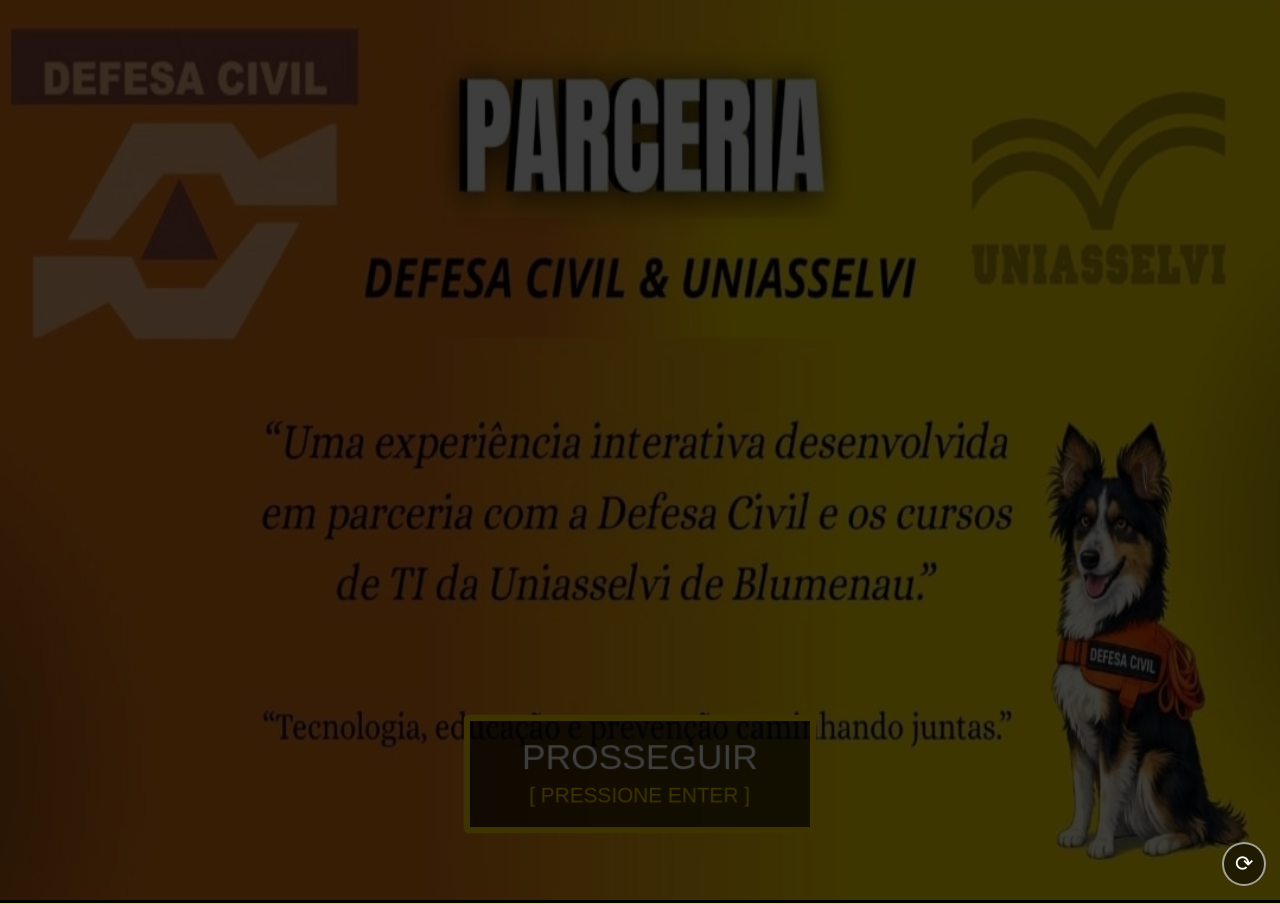
<file: index.html>
<!DOCTYPE html>
<html lang="pt-br">

<head>
    <meta charset="UTF-8">
    <meta name="viewport" content="width=device-width, initial-scale=1.0">
    <link rel="icon" href="assets/icone-uniasselvi.png" type="image/x-icon">
    <link rel="apple-touch-icon" sizes="57x57" href="assets/favicons/apple-icon-57x57.png">
    <link rel="apple-touch-icon" sizes="60x60" href="assets/favicons/apple-icon-60x60.png">
    <link rel="apple-touch-icon" sizes="72x72" href="assets/favicons/apple-icon-72x72.png">
    <link rel="apple-touch-icon" sizes="76x76" href="assets/favicons/apple-icon-76x76.png">
    <link rel="apple-touch-icon" sizes="114x114" href="assets/favicons/apple-icon-114x114.png">
    <link rel="apple-touch-icon" sizes="120x120" href="assets/favicons/apple-icon-120x120.png">
    <link rel="apple-touch-icon" sizes="144x144" href="assets/favicons/apple-icon-144x144.png">
    <link rel="apple-touch-icon" sizes="152x152" href="assets/favicons/apple-icon-152x152.png">
    <link rel="apple-touch-icon" sizes="180x180" href="assets/favicons/apple-icon-180x180.png">
    <link rel="icon" type="image/png" sizes="192x192" href="assets/favicons/android-icon-192x192.png">
    <link rel="icon" type="image/png" sizes="32x32" href="assets/favicons/favicon-32x32.png">
    <link rel="icon" type="image/png" sizes="96x96" href="assets/favicons/favicon-96x96.png">
    <link rel="icon" type="image/png" sizes="16x16" href="assets/favicons/favicon-16x16.png">
    <link rel="manifest" href="manifest.json">
    <meta name="msapplication-TileColor" content="#ffffff">
    <meta name="msapplication-TileImage" content="/ms-icon-144x144.png">
    <meta name="theme-color" content="#ffffff">

    <title>Acervo de Jogos Educativos</title>
    <link rel="stylesheet" href="assets/certificado.css">
    <style>
        body,
        html {
            margin: 0;
            padding: 0;
            width: 100%;
            height: 100%;
            overflow: hidden;
            background-color: #000;
            font-family: sans-serif;
        }

        #container-menu,
        #container-jogo {
            position: absolute;
            top: 0;
            left: 0;
            width: 100vw;
            height: 100vh;
        }

        #container-jogo {
            visibility: hidden;
            pointer-events: none;
            z-index: -1;
            background-color: #000;
        }

        iframe {
            width: 100%;
            height: 100%;
            border: none;
        }

        * {
            -webkit-touch-callout: none;
            -webkit-user-select: none;
            user-select: none;
            box-sizing: border-box;
        }

        *:focus-visible {
            outline: 3px solid #FFD700;
            outline-offset: 3px;
        }

        #aria-announcer {
            position: absolute;
            width: 1px;
            height: 1px;
            padding: 0;
            margin: -1px;
            overflow: hidden;
            clip: rect(0, 0, 0, 0);
            white-space: nowrap;
            border: 0;
        }

        #btn-voltar-menu {
            display: none;
            position: absolute;
            bottom: 12px;
            right: 12px;
            z-index: 9999;
            padding: 10px 18px;
            background: rgba(0, 0, 0, 0.75);
            color: #fff;
            border: 2px solid #fff;
            border-radius: 6px;
            font-size: 16px;
            cursor: pointer;
            font-family: Arial, sans-serif;
        }

        #btn-voltar-menu:hover,
        #btn-voltar-menu:focus-visible {
            background: rgba(255, 255, 255, 0.2);
            outline: 3px solid #FFD700;
        }

        #btn-resetar-progresso {
            position: absolute;
            bottom: 14px;
            right: 14px;
            z-index: 50;
            width: 44px;
            height: 44px;
            padding: 0;
            border-radius: 50%;
            background: rgba(0, 0, 0, 0.5);
            color: #fff;
            border: 2px solid rgba(255, 255, 255, 0.6);
            font-size: 22px;
            line-height: 1;
            cursor: pointer;
            font-family: Arial, sans-serif;
        }

        #btn-resetar-progresso:hover,
        #btn-resetar-progresso:focus-visible {
            background: rgba(255, 255, 255, 0.2);
            outline: 3px solid #FFD700;
        }

        #tela-nome-certificado,
        #tela-certificado {
            display: none;
            position: fixed;
            top: 0;
            left: 0;
            width: 100vw;
            height: 100vh;
            background: rgba(0, 0, 0, 0.85);
            z-index: 10000;
            align-items: center;
            justify-content: center;
            padding: 20px;
            overflow-y: auto;
        }

        #tela-nome-certificado .certificado-cartao {
            background: #fff;
            color: #222;
            border-radius: 16px;
            padding: clamp(20px, 4vw, 48px);
            max-width: 480px;
            width: 100%;
            text-align: center;
            box-shadow: 0 10px 40px rgba(0, 0, 0, 0.5);
            border: 6px solid #FFD700;
        }

        #tela-certificado .certificado-cartao {
            background: #fff;
            color: #222;
            border-radius: 16px;
            padding: clamp(16px, 3vw, 36px);
            max-width: 760px;
            width: 100%;
            text-align: center;
            box-shadow: 0 10px 40px rgba(0, 0, 0, 0.5);
            border: 6px solid #FFD700;
            margin: auto;
        }

        #tela-nome-certificado h2,
        #tela-certificado h2 {
            font-size: clamp(1.3rem, 3.5vw, 2rem);
            margin: 0 0 12px;
            color: #1e6b3c;
        }

        #tela-nome-certificado p,
        #tela-certificado > .certificado-cartao > p {
            font-size: clamp(0.95rem, 2.2vw, 1.2rem);
            line-height: 1.4;
            margin: 0 0 20px;
        }

        #input-nome-certificado {
            width: 100%;
            min-height: 52px;
            font-size: clamp(1.1rem, 3vw, 1.4rem);
            padding: 10px 14px;
            border-radius: 10px;
            border: 2px solid #ccc;
            text-align: center;
            margin-bottom: 20px;
            font-family: Arial, sans-serif;
        }

        #input-nome-certificado:focus-visible {
            outline: 3px solid #FFD700;
            border-color: #FFD700;
        }

        #certificado-conteudo {
            margin: 0 0 18px;
        }

        #tela-certificado .certificado-qr-secao {
            margin: 0 0 20px;
            padding-top: 16px;
            border-top: 1px dashed #ccc;
        }

        #tela-certificado .certificado-qr-secao p {
            font-size: clamp(0.85rem, 2vw, 1.05rem);
            margin: 0 0 12px;
            color: #444;
        }

        #qrcode-certificado {
            display: flex;
            justify-content: center;
            margin: 0 auto;
        }

        #qrcode-certificado img,
        #qrcode-certificado canvas {
            border-radius: 8px;
            border: 4px solid #fff;
            box-shadow: 0 2px 10px rgba(0, 0, 0, 0.2);
        }

        #tela-nome-certificado .certificado-botoes,
        #tela-certificado .certificado-botoes {
            display: flex;
            gap: 12px;
            justify-content: center;
            flex-wrap: wrap;
        }

        #tela-nome-certificado button,
        #tela-certificado button {
            min-height: 48px;
            padding: 12px 22px;
            border-radius: 8px;
            border: none;
            font-size: 1rem;
            font-weight: bold;
            cursor: pointer;
            font-family: Arial, sans-serif;
        }

        #btn-jogar-de-novo {
            background: #27ae60;
            color: #fff;
        }

        #btn-continuar-certificado {
            background: #e0e0e0;
            color: #222;
        }

        #btn-confirmar-nome-certificado {
            background: #1e6b3c;
            color: #fff;
        }

        #tela-nome-certificado button:focus-visible,
        #tela-certificado button:focus-visible {
            outline: 3px solid #FFD700;
            outline-offset: 2px;
        }
    </style>
</head>

<body>

    <div
        id="container-menu"
    >
        <button id="btn-resetar-progresso" aria-label="Reiniciar progresso dos jogos" title="Reiniciar progresso">⟳</button>
    </div>

    <div
        id="container-jogo"
        role="region"
        aria-label="Área do jogo em execução"
    ></div>

    <button id="btn-voltar-menu" aria-label="Voltar ao menu de jogos">
        ← Voltar ao Menu
    </button>

    <div id="tela-nome-certificado" role="dialog" aria-modal="true" aria-labelledby="nome-certificado-titulo">
        <div class="certificado-cartao">
            <h2 id="nome-certificado-titulo">🏆 Você completou todos os jogos!</h2>
            <p>Digite seu nome para gerar o seu certificado de Agente Mirim da Prevenção:</p>
            <form id="form-nome-certificado">
                <label for="input-nome-certificado" class="sr-only" style="position:absolute;width:1px;height:1px;overflow:hidden;clip:rect(0,0,0,0);">Seu nome</label>
                <input type="text" id="input-nome-certificado" maxlength="40" placeholder="Seu nome" autocomplete="off">
                <div class="certificado-botoes">
                    <button type="submit" id="btn-confirmar-nome-certificado">Gerar certificado</button>
                </div>
            </form>
        </div>
    </div>

    <div id="tela-certificado" role="dialog" aria-modal="true" aria-labelledby="certificado-titulo">
        <div class="certificado-cartao">
            <h2 id="certificado-titulo">🏆 Parabéns, seu certificado está pronto!</h2>
            <div id="certificado-conteudo" class="certificado-papel"></div>
            <div class="certificado-qr-secao">
                <p>Aponte a câmera do celular para o QR code para baixar seu certificado em PDF:</p>
                <div id="qrcode-certificado"></div>
            </div>
            <div class="certificado-botoes">
                <button id="btn-jogar-de-novo">Jogar de novo</button>
                <button id="btn-continuar-certificado">Continuar</button>
            </div>
        </div>
    </div>

    <div id="aria-announcer" aria-live="assertive" aria-atomic="true"></div>

    <script src="config-jogos.js"></script>
    <script src="progresso.js"></script>
    <script src="evento-ponte.js"></script>
    <script src="assets/lib/qrcode.min.js"></script>
    <script src="assets/certificado.js"></script>
    <script src="phaser.min.js"></script>
    <script src="menu.js"></script>
    <script src="main.js"></script>

    <script>
        // Proteção contra "Framebuffer status: Incomplete Attachment"
        window.addEventListener('load', () => {
            const tentarRotularCanvas = (tentativas = 0) => {
                const canvas = document.querySelector('#container-menu canvas');
                if (canvas) {
                    canvas.setAttribute('role', 'application');
                    canvas.setAttribute('aria-roledescription', 'game');
                    canvas.setAttribute('aria-label', 'Menu interativo de seleção de jogos educativos. Use as setas do teclado para navegar.');
                    canvas.setAttribute('tabindex', '0');
                    
                    canvas.focus(); 
                } else if (tentativas < 20) {
                    setTimeout(() => tentarRotularCanvas(tentativas + 1), 100);
                }
            };
            tentarRotularCanvas();
        });

        // PWA Service Worker
        if ('serviceWorker' in navigator) {
            window.addEventListener('load', () => {
                navigator.serviceWorker.register('/sw.js')
                    .catch(err => console.error('Erro ao registrar PWA', err));
            });
        }
    </script>
</body>

</html>
</file>
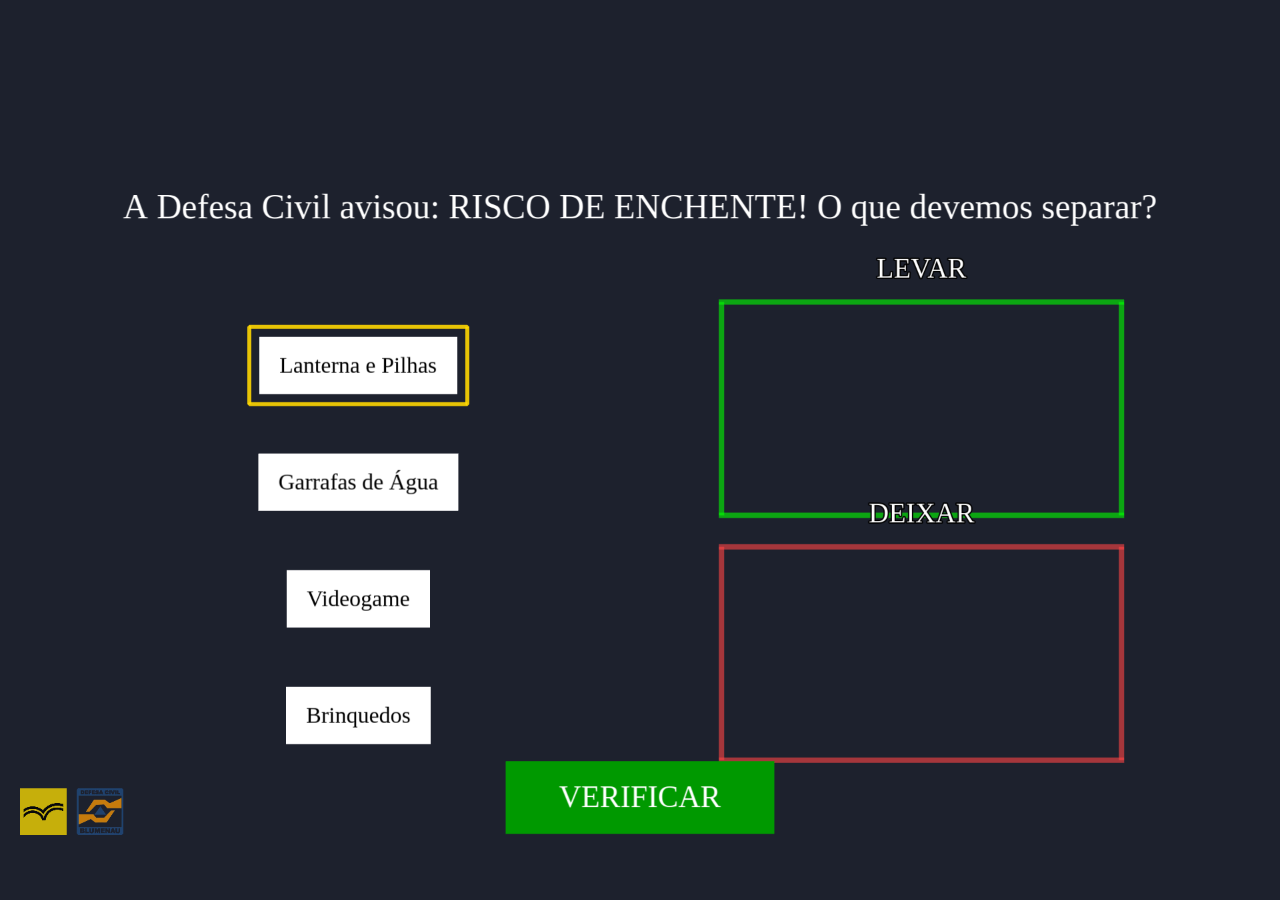
<file: jogos/arrasta-solta/index.html>
<!DOCTYPE html>
<html lang="pt-br">

<head>
    <meta charset="UTF-8">
    <meta name="viewport" content="width=device-width, initial-scale=1.0">
    <title>Arrasta e Solta - Treinamento Defesa Civil</title>

    <script src="../../phaser.min.js"></script>
    <script src="../_shared/acessibilidade.js"></script>

    <style>
        * { box-sizing: border-box; }
        body {
            margin: 0;
            padding: 0;
            width: 100vw;
            height: 100vh;
            overflow: hidden;
            background-color: #1d212d;
            display: flex;
            justify-content: center;
            align-items: center;
            touch-action: none;
            user-select: none;
            -webkit-user-select: none;
            -webkit-touch-callout: none;
        }
        canvas {
            display: block;
            max-width: 100vw;
            max-height: 100vh;
            width: auto !important;
            height: auto !important;
            object-fit: contain;
            touch-action: none;
        }
    </style>
</head>

<body>

    <script type="module">
        // Proteção contra "Framebuffer status: Incomplete Attachment"
        // Intercepta erro de renderização antes de travar o jogo
        const originalError = console.error;
        let errorCount = 0;
        
        console.error = function(...args) {
            const errorMsg = String(args[0]);
            if (errorMsg.includes('Framebuffer status')) {
                errorCount++;
                console.warn('[Phaser Guard] Framebuffer error interceptado:', errorCount);
                if (errorCount > 3) {
                    console.warn('[Phaser Guard] Muitos erros de Framebuffer - reiniciando game');
                    if (window._phaserGame) {
                        window._phaserGame.scale.fullscreenTarget = null;
                    }
                    errorCount = 0;
                }
                // Não passa o erro adiante
                return;
            }
            return originalError.apply(console, args);
        };

        // ResizeObserver para detectar dimensões inválidas
        if (window.ResizeObserver) {
            setTimeout(() => {
                const observer = new ResizeObserver(() => {
                    const rect = document.documentElement.getBoundingClientRect();
                    if (rect.width === 0 || rect.height === 0) {
                        if (window._phaserGame && window._phaserGame.scale) {
                            try {
                                window._phaserGame.scale.fullscreenTarget = null;
                            } catch (e) {}
                        }
                    }
                });
                observer.observe(document.documentElement);
            }, 1000);
        }

        import ArrastaSolta from './ArrastaSolta.js';

        const config = {
            type: Phaser.AUTO,
            width: 1920,
            height: 1080,
            backgroundColor: '#1d212d',
            input: {
                activePointers: 4,
                touch: { capture: true }
            },
            scale: {
                mode: Phaser.Scale.FIT,
                autoCenter: Phaser.Scale.CENTER_BOTH,
                parent: document.body,
                expandParent: false
            },
            scene: [ArrastaSolta]
        };

        const game = new Phaser.Game(config);
        window._phaserGame = game;

        game.events.once('ready', () => {
            const origResize = game.scale.resize.bind(game.scale);
            game.scale.resize = (w, h) => {
                if (w > 0 && h > 0) origResize(w, h);
            };
        });

        const rotularCanvas = (n = 0) => {
            const c = document.querySelector('canvas');
            if (c) {
                c.setAttribute('role', 'img');
                c.setAttribute('aria-label', 'Jogo Arrasta e Solta: arraste os itens para as zonas corretas.');
                c.setAttribute('tabindex', '0');
            } else if (n < 20) setTimeout(() => rotularCanvas(n + 1), 100);
        };
        rotularCanvas();

        // Limpeza de recursos quando iframe é destruído
        window.addEventListener('beforeunload', () => {
            if (window._phaserGame) {
                window._phaserGame.destroy(true);
                window._phaserGame = null;
            }
        });
    </script>
</body>

</html>
</file>
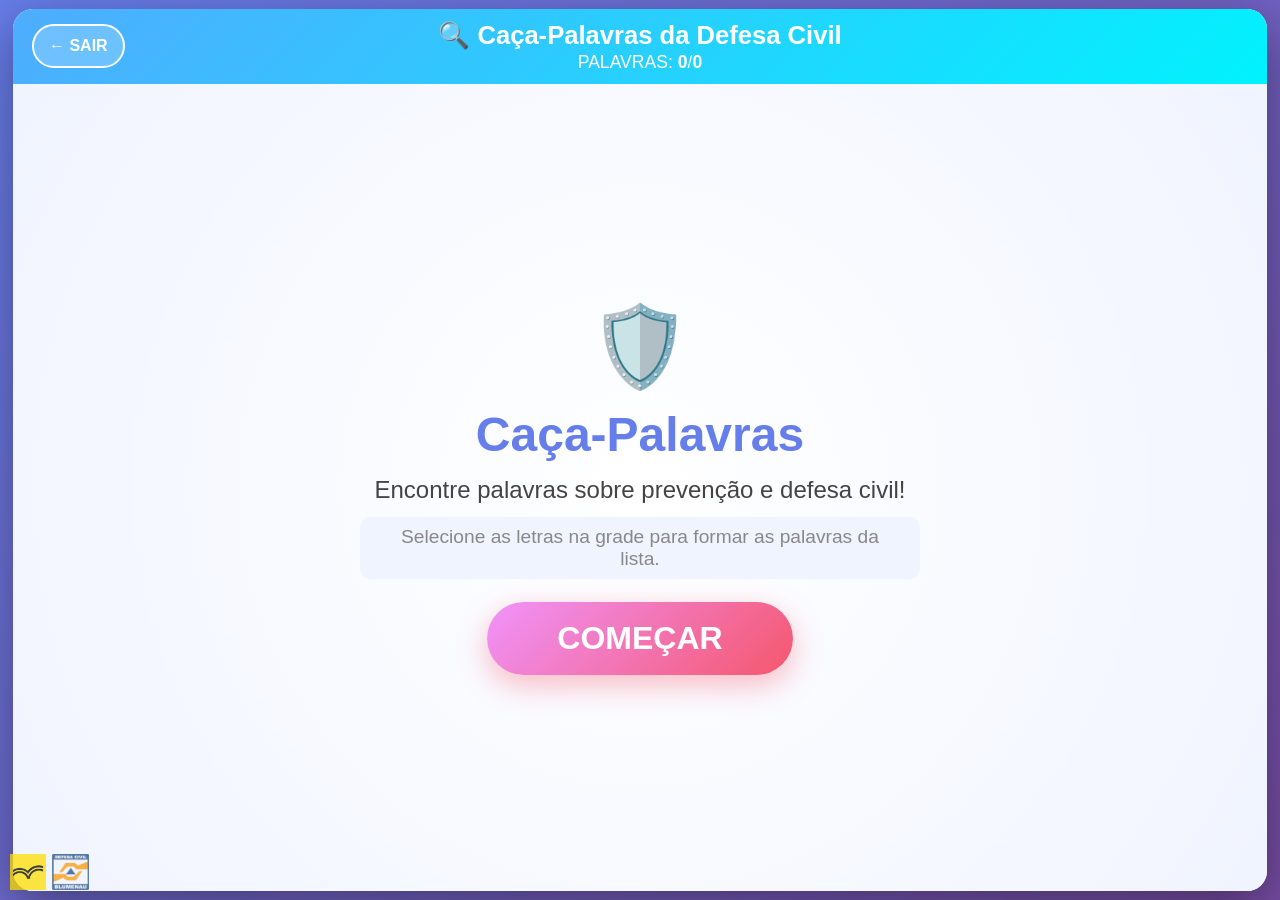
<file: jogos/caca-palavras/index.html>
<!DOCTYPE html>
<html lang="pt-BR">
<head>
    <meta charset="UTF-8">
    <meta name="viewport" content="width=device-width, initial-scale=1.0">
    <title>Caça-Palavras - Defesa Civil</title>
    <link rel="stylesheet" href="styles.css">
    <script src="../_shared/acessibilidade.js"></script>
</head>
<body>
    <div class="game-container">
        <header class="game-header">
            <button class="btn-back">← SAIR</button>
            <h1>🔍 Caça-Palavras da Defesa Civil</h1>
            <div class="score-board">
                <span>PALAVRAS: <strong id="foundCount">0</strong>/<strong id="totalCount">0</strong></span>
            </div>
        </header>

        <div class="intro-screen" id="introScreen">
            <div class="intro-content">
                <div class="intro-icon">🛡️</div>
                <h2>Caça-Palavras</h2>
                <p>Encontre palavras sobre prevenção e defesa civil!</p>
                <p class="hint-text">Selecione as letras na grade para formar as palavras da lista.</p>
                <button class="btn-start" id="btnStart">COMEÇAR</button>
            </div>
        </div>

        <div class="game-screen hidden" id="gameScreen">
            <div class="game-layout">
                <div class="grid-area">
                    <div id="wordGrid" class="word-grid"></div>
                    <div class="selected-word-bar">
                        <span class="label">Selecionado:</span>
                        <span id="selectedWord" class="selected-display">—</span>
                        <button id="btnClear" class="btn-clear">✕</button>
                    </div>
                </div>
                <div class="words-panel">
                    <h3>📋 Palavras para encontrar</h3>
                    <div id="wordList" class="word-list"></div>
                    <div class="tip-box" id="tipBox"></div>
                </div>
            </div>
        </div>

        <div class="completion-screen hidden" id="completionScreen">
            <div class="completion-content">
                <div style="font-size:4em">🎉</div>
                <h2>PARABÉNS!</h2>
                <p>Você encontrou todas as palavras!</p>
                <p class="completion-msg">Você é um verdadeiro agente da Defesa Civil!</p>
                <button class="btn-restart" id="btnRestart">JOGAR NOVAMENTE</button>
            </div>
        </div>
    </div>

    <div class="rodape-parceria" aria-hidden="true">
        <img src="../../assets/icone-uniasselvi.png" alt="">
        <img src="../../assets/logo-defesa-civil.webp" alt="">
    </div>

    <script src="game.js"></script>
</body>
</html>
</file>
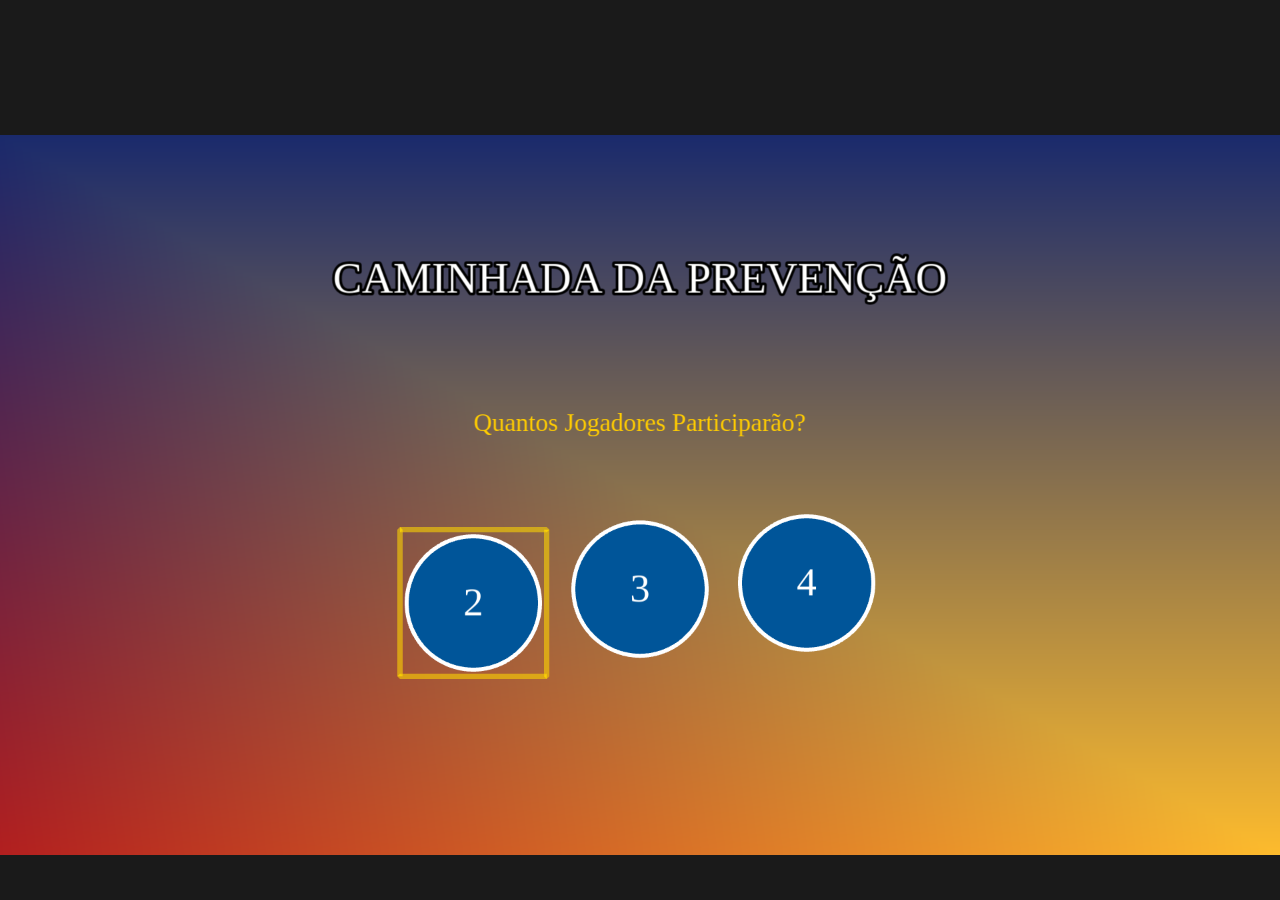
<file: jogos/caminhada-prevencao/index.html>
<!DOCTYPE html>
<html lang="pt-br">

<head>
    <meta charset="utf-8">
    <meta name="viewport" content="width=device-width, initial-scale=1.0">
    <title>Caminhada da Prevenção - Jogo de Tabuleiro</title>
    <script src="phaser.min.js"></script>
    <script src="../_shared/acessibilidade.js"></script>
    <style>
        * { box-sizing: border-box; }
        html, body {
            width: 100%;
            height: 100%;
            margin: 0;
            padding: 0;
            background: #1a1a1a;
            overflow: hidden;
            touch-action: none;
            display: flex;
            align-items: center;
            justify-content: center;
        }

        canvas {
            display: block;
            max-width: 100vw;
            max-height: 100vh;
            width: auto !important;
            height: auto !important;
            object-fit: contain;
            touch-action: none;
        }
    </style>
</head>

<body role="application" aria-label="Caminhada da Prevenção - Jogo de Tabuleiro">
    <script type="module" src="CaminhadaPrevencao.js"></script>
    <script>
        // Proteção contra Framebuffer error: evita resize com dimensões inválidas
        if (window.ResizeObserver) {
            setTimeout(() => {
                const observer = new ResizeObserver(() => {
                    const rect = document.documentElement.getBoundingClientRect();
                    if (rect.width === 0 || rect.height === 0) {
                        if (window._phaserGame && window._phaserGame.scale) {
                            window._phaserGame.scale.stopFullscreen();
                        }
                    }
                });
                observer.observe(document.documentElement);
            }, 500);
        }

        const aplicarGuardaResize = (n = 0) => {
            // O Phaser expõe a instância do game via window após inicializar
            const frames = ['game', '_phaserGame'];
            let g = null;
            for (const k of frames) { if (window[k] && window[k].scale) { g = window[k]; break; } }
            if (!g) {
                for (const k of Object.keys(window)) {
                    try { if (window[k] && window[k].scale && window[k].scene) { g = window[k]; break; } } catch(e) {}
                }
            }
            if (g) {
                const orig = g.scale.resize.bind(g.scale);
                g.scale.resize = (w, h) => { if (w > 0 && h > 0) orig(w, h); };
            } else if (n < 30) {
                setTimeout(() => aplicarGuardaResize(n + 1), 200);
            }
        };

        const rotularCanvas = (n = 0) => {
            const c = document.querySelector('canvas');
            if (c) {
                c.setAttribute('role', 'img');
                c.setAttribute('aria-label', 'Caminhada da Prevenção: jogo de tabuleiro sobre prevenção de desastres.');
                c.setAttribute('tabindex', '0');
            } else if (n < 20) setTimeout(() => rotularCanvas(n + 1), 100);
        };

        window.addEventListener('load', () => {
            aplicarGuardaResize();
            rotularCanvas();

            // Limpeza de recursos quando iframe é destruído
            window.addEventListener('beforeunload', () => {
                if (window._phaserGame) {
                    window._phaserGame.destroy(true);
                    window._phaserGame = null;
                }
            });
        });
    </script>
</body>

</html>
</file>
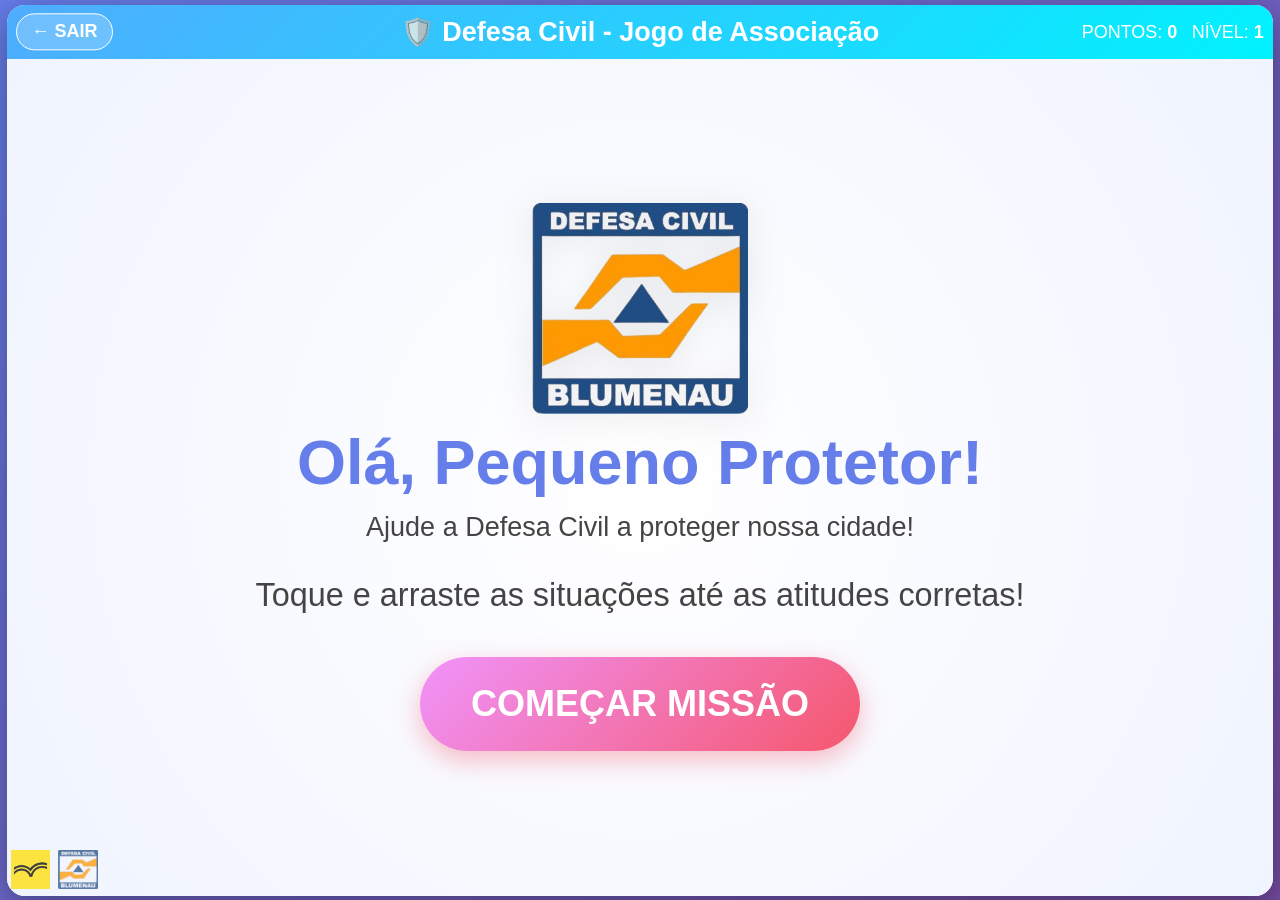
<file: jogos/jogo-associacao-defesa-civil/index.html>
<!DOCTYPE html>
<html lang="pt-BR">
<head>
    <meta charset="UTF-8">
    <meta name="viewport" content="width=device-width, initial-scale=1.0">
    <title>Defesa Civil - Jogo de Associação de Riscos e Prevenção</title>
    <link rel="stylesheet" href="styles.css">
    <script src="../_shared/acessibilidade.js"></script>
</head>
<body>
    <!-- WCAG 4.1.2: role="application" identifica a região como app interativa -->
    <div class="game-container" role="application" aria-label="Jogo de Associação - Defesa Civil">
        <header class="game-header">
            <button class="btn-back" id="btnBack">← SAIR</button>
            <h1>🛡️ Defesa Civil - Jogo de Associação</h1>
            <div class="score-board">
                <span>PONTOS: <strong id="score">0</strong></span>
                <span>NÍVEL: <strong id="level">1</strong></span>
            </div>
        </header>

        <div class="intro-screen" id="introScreen">
            <div class="intro-content">
                <img src="assets/logo_defesa_civil.png" alt="Logo Defesa Civil" class="logo-image">
                <h2>Olá, Pequeno Protetor!</h2>
                <p>Ajude a Defesa Civil a proteger nossa cidade!</p>
                <p style="font-size: 1.8em; margin: 20px 0;">Toque e arraste as situações até as atitudes corretas!</p>
                <button class="btn-start" id="btnStart">COMEÇAR MISSÃO</button>
            </div>
        </div>

        <div class="game-screen hidden" id="gameScreen">
            <div class="instruction">
                <p id="instruction">Conecte os riscos às ações preventivas!</p>
            </div>
            <div class="game-board">
                <canvas id="connectionsCanvas" class="connections-canvas"></canvas>
                <div class="risks-column">
                    <h3>⚠️ SITUAÇÃO</h3>
                    <div id="risksContainer" class="cards-container"></div>
                </div>
                <div class="actions-column">
                    <h3>✅ PREVENÇÃO</h3>
                    <div id="actionsContainer" class="cards-container"></div>
                </div>
            </div>
            <!-- WCAG 4.1.3: aria-live anuncia feedback de acerto/erro para leitores de tela -->
            <div class="feedback hidden" id="feedback" aria-live="assertive" aria-atomic="true"></div>
        </div>

        <div class="completion-screen hidden" id="completionScreen">
            <div class="completion-content">
                <h2>🎉 MISSÃO CUMPRIDA!</h2>
                <p class="final-score" style="font-size: 2.5em;">Você somou <strong id="finalScore">0</strong> pontos!</p>
                <p id="completionMessage" style="font-size: 1.5em; margin: 30px;"></p>
                <button class="btn-restart" id="btnRestart" tabindex="0">JOGAR NOVAMENTE</button>
            </div>
        </div>
    </div>

    <div class="rodape-parceria" aria-hidden="true">
        <img src="../../assets/icone-uniasselvi.png" alt="">
        <img src="../../assets/logo-defesa-civil.webp" alt="">
    </div>

    <script src="game.js"></script>
</body>
</html>
</file>
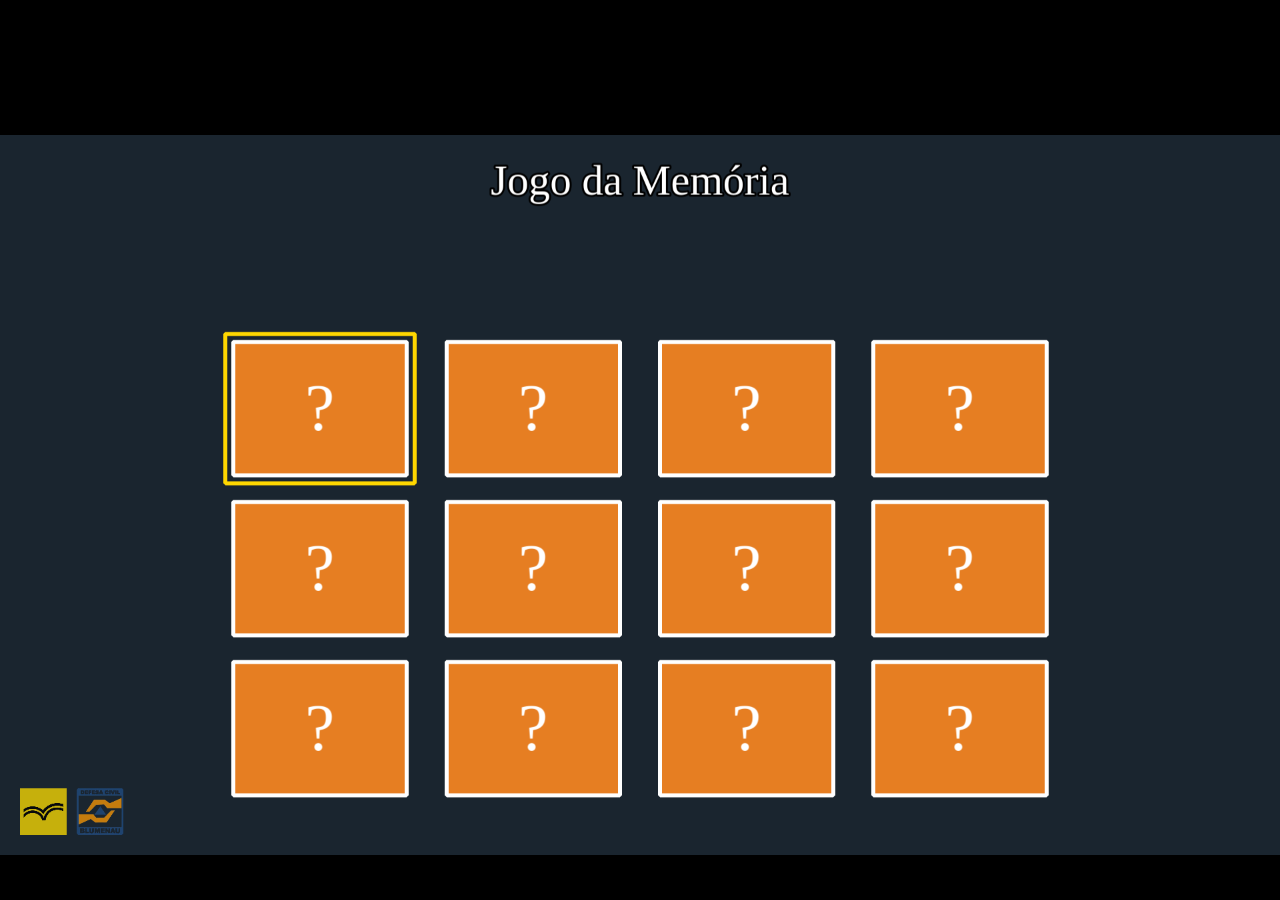
<file: jogos/jogo-memoria/index.html>
<!DOCTYPE html>
<html lang="pt-br">
<head>
    <meta charset="UTF-8">
    <meta name="viewport" content="width=device-width, initial-scale=1.0">
    <title>Jogo da Memória - Defesa Civil</title>
    <script src="phaser.min.js"></script>
    <script src="../_shared/acessibilidade.js"></script>
    <style> 
        * { box-sizing: border-box; }
        body { 
            margin: 0; 
            padding: 0;
            width: 100vw;
            height: 100vh;
            background: #000; 
            overflow: hidden; 
            touch-action: none; 
            user-select: none; 
            -webkit-user-select: none;
            -webkit-touch-callout: none; 
            display: flex;
            justify-content: center;
            align-items: center;
        }
        canvas {
            display: block;
            max-width: 100vw;
            max-height: 100vh;
            width: auto !important;
            height: auto !important;
            object-fit: contain;
            touch-action: none;
        }
    </style>
</head>
<body>
    <script type="module">
        // Proteção contra "Framebuffer status: Incomplete Attachment"
        // Intercepta erro de renderização antes de travar o jogo
        const originalError = console.error;
        let errorCount = 0;
        
        console.error = function(...args) {
            const errorMsg = String(args[0]);
            if (errorMsg.includes('Framebuffer status')) {
                errorCount++;
                console.warn('[Phaser Guard] Framebuffer error interceptado:', errorCount);
                if (errorCount > 3) {
                    console.warn('[Phaser Guard] Muitos erros de Framebuffer - reiniciando game');
                    if (window._phaserGame) {
                        window._phaserGame.scale.fullscreenTarget = null;
                    }
                    errorCount = 0;
                }
                // Não passa o erro adiante
                return;
            }
            return originalError.apply(console, args);
        };

        // ResizeObserver para detectar dimensões inválidas
        if (window.ResizeObserver) {
            setTimeout(() => {
                const observer = new ResizeObserver(() => {
                    const rect = document.documentElement.getBoundingClientRect();
                    if (rect.width === 0 || rect.height === 0) {
                        if (window._phaserGame && window._phaserGame.scale) {
                            try {
                                window._phaserGame.scale.fullscreenTarget = null;
                            } catch (e) {}
                        }
                    }
                });
                observer.observe(document.documentElement);
            }, 1000);
        }

        import JogoMemoria from './JogoMemoria.js';
        const config = {
            type: Phaser.AUTO,
            width: 1920,
            height: 1080,
            scale: { 
                mode: Phaser.Scale.FIT, 
                autoCenter: Phaser.Scale.CENTER_BOTH,
                parent: document.body,
                expandParent: false
            },
            input: {
                activePointers: 4
            },
            scene: [JogoMemoria]
        };
        const game = new Phaser.Game(config);
        window._phaserGame = game;

        game.events.once('ready', () => {
            const origResize = game.scale.resize.bind(game.scale);
            game.scale.resize = (w, h) => {
                if (w > 0 && h > 0) origResize(w, h);
            };
        });

        const rotularCanvas = (n = 0) => {
            const c = document.querySelector('canvas');
            if (c) {
                c.setAttribute('role', 'img');
                c.setAttribute('aria-label', 'Jogo da Memória: clique ou toque nas cartas para encontrar os pares.');
                c.setAttribute('tabindex', '0');
            } else if (n < 20) setTimeout(() => rotularCanvas(n + 1), 100);
        };
        rotularCanvas();

        // Limpeza de recursos quando iframe é destruído
        window.addEventListener('beforeunload', () => {
            if (window._phaserGame) {
                window._phaserGame.destroy(true);
                window._phaserGame = null;
            }
        });
    </script>
</body>
</html>
</file>
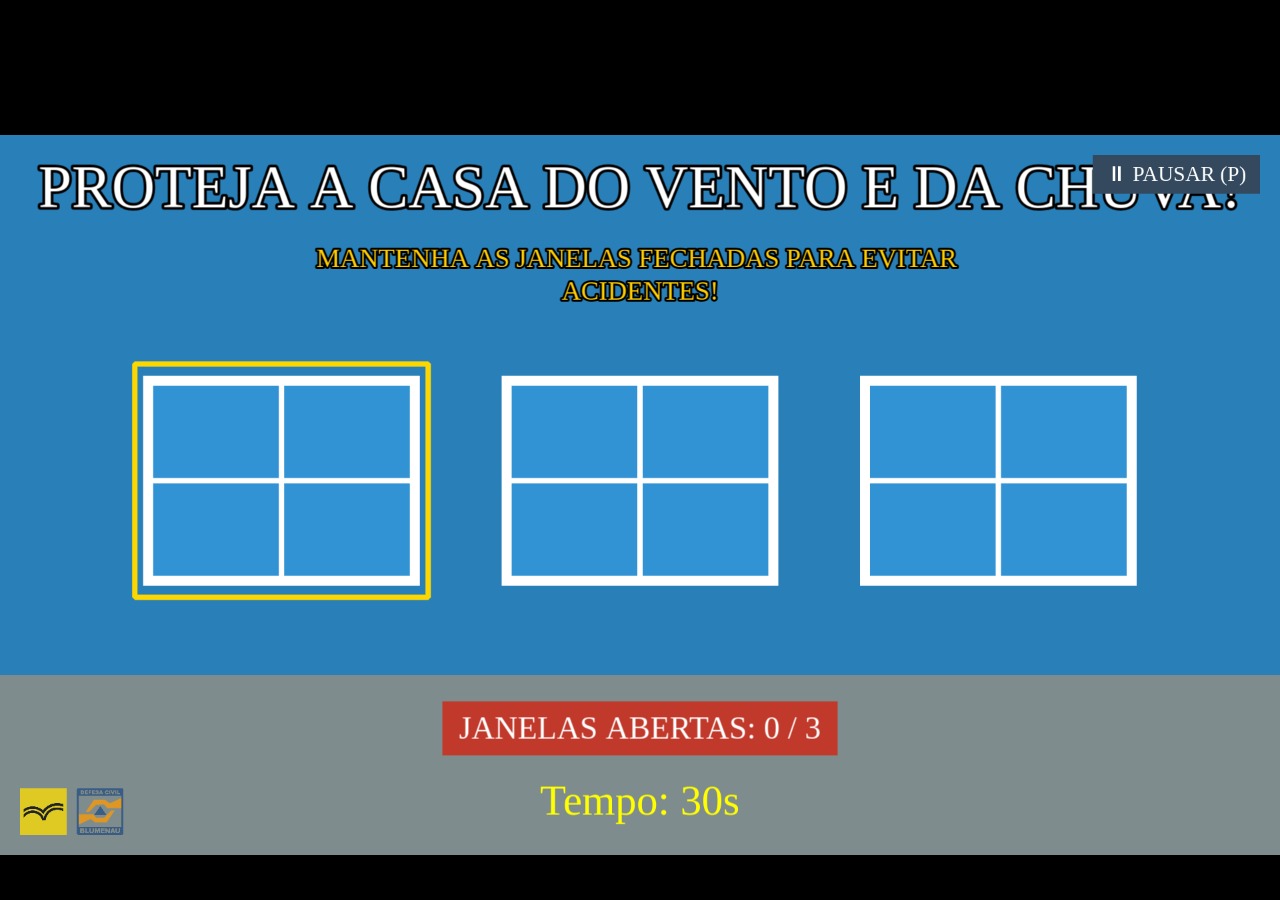
<file: jogos/pe-de-vento/index.html>
<!DOCTYPE html>
<html lang="pt-br">
<head>
    <meta charset="UTF-8">
    <meta name="viewport" content="width=device-width, initial-scale=1.0">
    <title>Pé de Vento - Proteja a Casa</title>
    <script src="../../phaser.min.js"></script>
    <script src="../_shared/acessibilidade.js"></script>
    <style> 
        * { box-sizing: border-box; }
        body { 
            margin: 0; 
            padding: 0;
            width: 100vw;
            height: 100vh;
            background: #000; 
            overflow: hidden; 
            touch-action: none; 
            user-select: none; 
            -webkit-user-select: none;
            -webkit-touch-callout: none; 
            display: flex;
            justify-content: center;
            align-items: center;
        }
        canvas {
            display: block;
            max-width: 100vw;
            max-height: 100vh;
            width: auto !important;
            height: auto !important;
            object-fit: contain;
            touch-action: none;
        }
    </style>
</head>
<body>
    <script type="module">
        // Proteção contra "Framebuffer status: Incomplete Attachment"
        // Intercepta erro de renderização antes de travar o jogo
        const originalError = console.error;
        let errorCount = 0;
        
        console.error = function(...args) {
            const errorMsg = String(args[0]);
            if (errorMsg.includes('Framebuffer status')) {
                errorCount++;
                console.warn('[Phaser Guard] Framebuffer error interceptado:', errorCount);
                if (errorCount > 3) {
                    console.warn('[Phaser Guard] Muitos erros de Framebuffer - reiniciando game');
                    if (window._phaserGame) {
                        window._phaserGame.scale.fullscreenTarget = null;
                    }
                    errorCount = 0;
                }
                // Não passa o erro adiante
                return;
            }
            return originalError.apply(console, args);
        };

        // ResizeObserver para detectar dimensões inválidas
        if (window.ResizeObserver) {
            setTimeout(() => {
                const observer = new ResizeObserver(() => {
                    const rect = document.documentElement.getBoundingClientRect();
                    if (rect.width === 0 || rect.height === 0) {
                        if (window._phaserGame && window._phaserGame.scale) {
                            try {
                                window._phaserGame.scale.fullscreenTarget = null;
                            } catch (e) {}
                        }
                    }
                });
                observer.observe(document.documentElement);
            }, 1000);
        }

        import PeDeVento from './PeDeVento.js';
        const config = {
            type: Phaser.AUTO,
            width: 1920,
            height: 1080,
            input: {
                activePointers: 4,
                touch: { capture: true }
            },
            scale: {
                mode: Phaser.Scale.FIT,
                autoCenter: Phaser.Scale.CENTER_BOTH,
                parent: document.body,
                expandParent: false
            },
            scene: [PeDeVento]
        };
        const game = new Phaser.Game(config);
        window._phaserGame = game;

        game.events.once('ready', () => {
            const origResize = game.scale.resize.bind(game.scale);
            game.scale.resize = (w, h) => {
                if (w > 0 && h > 0) origResize(w, h);
            };
        });

        const rotularCanvas = (n = 0) => {
            const c = document.querySelector('canvas');
            if (c) {
                c.setAttribute('role', 'img');
                c.setAttribute('aria-label', 'Pé de Vento: clique ou toque nas janelas abertas para fechá-las antes do tempo acabar.');
                c.setAttribute('tabindex', '0');
            } else if (n < 20) setTimeout(() => rotularCanvas(n + 1), 100);
        };
        rotularCanvas();

        // Limpeza de recursos quando iframe é destruído
        window.addEventListener('beforeunload', () => {
            if (window._phaserGame) {
                window._phaserGame.destroy(true);
                window._phaserGame = null;
            }
        });
    </script>
</body>
</html>
</file>
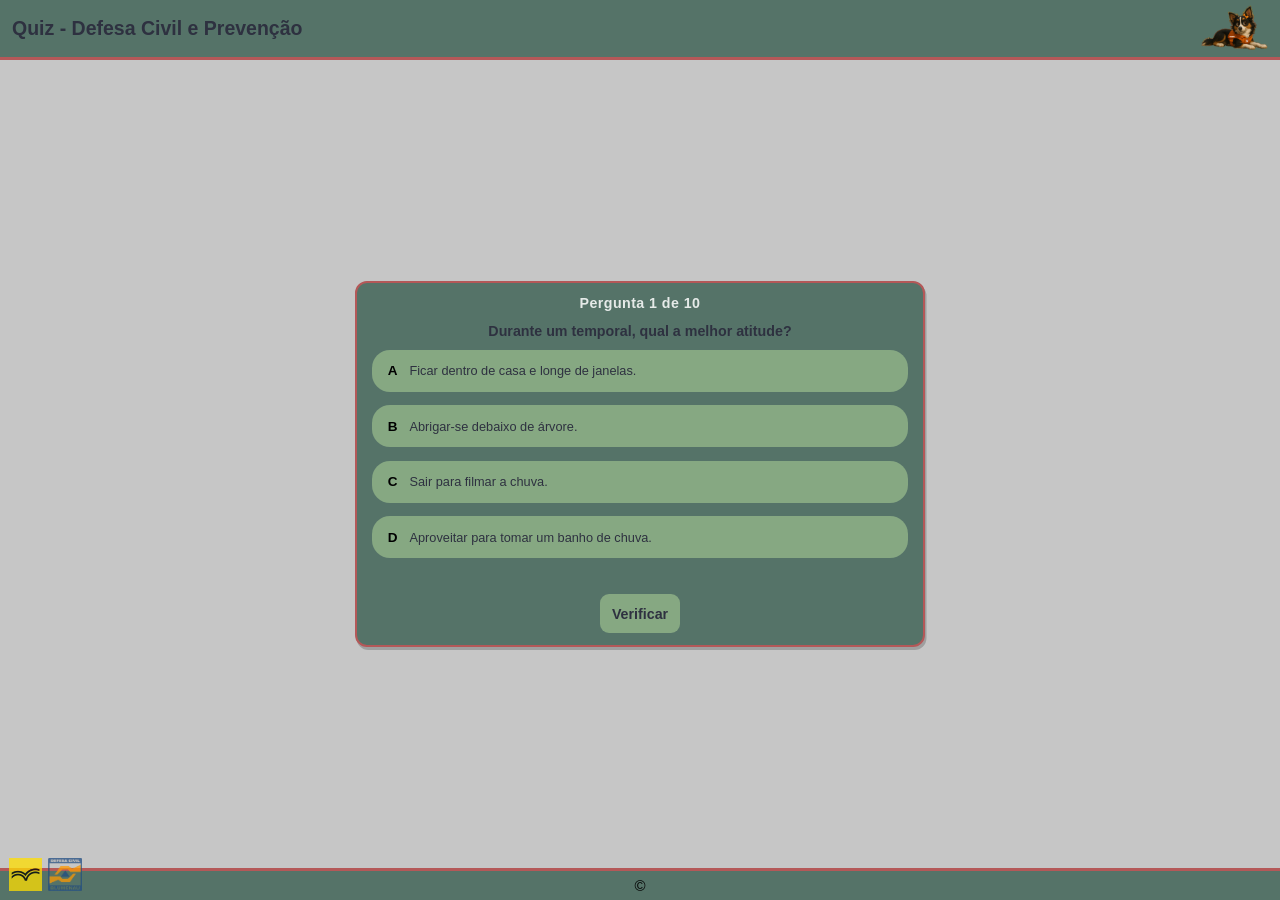
<file: jogos/quiz/index.html>
<!DOCTYPE html>
<html lang="pt-br">

<head>
    <meta charset="UTF-8">
    <meta name="viewport" content="width=device-width, initial-scale=1.0">
    <title>Quiz - Defesa Civil e Prevenção de Desastres</title>
    <link rel="stylesheet" href="css/estilo.css">
    <link rel="shortcut icon" href="imagens/LogoGirassolwebp.webp" type="image/x-icon">
    <script src="../_shared/acessibilidade.js"></script>
</head>

<body>
    <header id="cabecalho" aria-label="Cabeçalho do Quiz">
        <h1>Quiz - Defesa Civil e Prevenção</h1>
        <div><img src="imagens/doguinha.png" alt="Mascote Amora sentada" id="mascote"></div>
    </header>

    <main id="princ">

        <div id="pergunta" role="group" aria-labelledby="questao">

            <p id="progresso-quiz" aria-live="polite" aria-atomic="true">Pergunta 1 de 10</p>

            <p id="questao" aria-live="polite" aria-atomic="true">Qual o primeiro dia da semana?</p>

            <div id="alternat" role="radiogroup" aria-labelledby="questao">
                <p class="opcoes">
                    <button class="botao" onclick="selecionarOpcao(0)" id="b0" aria-label="Alternativa A">
                        <span class="letra" aria-hidden="true">A</span>
                        <span class="alter" id="a1">aaaaaaaaaaaaaaaaaaaaaaaaaaaaaaaa</span>
                    </button>
                </p>

                <p class="opcoes">
                    <button class="botao" onclick="selecionarOpcao(1)" id="b1" aria-label="Alternativa B">
                        <span class="letra" aria-hidden="true">B</span>
                        <span class="alter" id="a2">aaaaaaaa</span>
                    </button>
                </p>

                <p class="opcoes">
                    <button class="botao" onclick="selecionarOpcao(2)" id="b2" aria-label="Alternativa C">
                        <span class="letra" aria-hidden="true">C</span>
                        <span class="alter" id="a3">Alt 3</span>
                    </button>
                </p>

                <p class="opcoes">
                    <button class="botao" onclick="selecionarOpcao(3)" id="b3" aria-label="Alternativa D">
                        <span class="letra" aria-hidden="true">D</span>
                        <span class="alter" id="a4">Alt 4</span>
                    </button>
                </p>

            </div>

            <div id="paiAmora" aria-hidden="true">
                <img src="imagens/dogbrincando.png" alt="Amora brincando comemorando acerto" id="amora1" class="amoraPonto">
                <img src="imagens/dogpata.png" alt="Amora sentada com a pata levantada" id="amora2" class="amoraPonto">
                <img src="imagens/dogsentada.png" alt="Amora sentada" id="amora3" class="amoraPonto">
            </div>

            <div id="paiBotoes">
                <button type="button" id="verificar" onclick="verificar()" class="b">Verificar</button>
                <button type="button" id="recomecar" onclick="window.location.reload()" class="b">Recomeçar</button>
                <button type="button" id="finalizar" class="b" onclick="finalizarJogo()">Finalizar</button>
                <button type="button" id="btn" onclick="enviar()" class="b">Próxima</button>
            </div>

            <div id="aria-status" role="status" aria-live="polite" aria-atomic="true"
                style="position:absolute;width:1px;height:1px;overflow:hidden;clip:rect(0,0,0,0);white-space:nowrap;">
            </div>

        </div>

    </main>

    <footer id="pe">

        &copy;

    </footer>

    <div class="rodape-parceria" aria-hidden="true">
        <img src="../../assets/icone-uniasselvi.png" alt="">
        <img src="../../assets/logo-defesa-civil.webp" alt="">
    </div>

    <script src="js/js.js"></script>
</body>

</html>
</file>
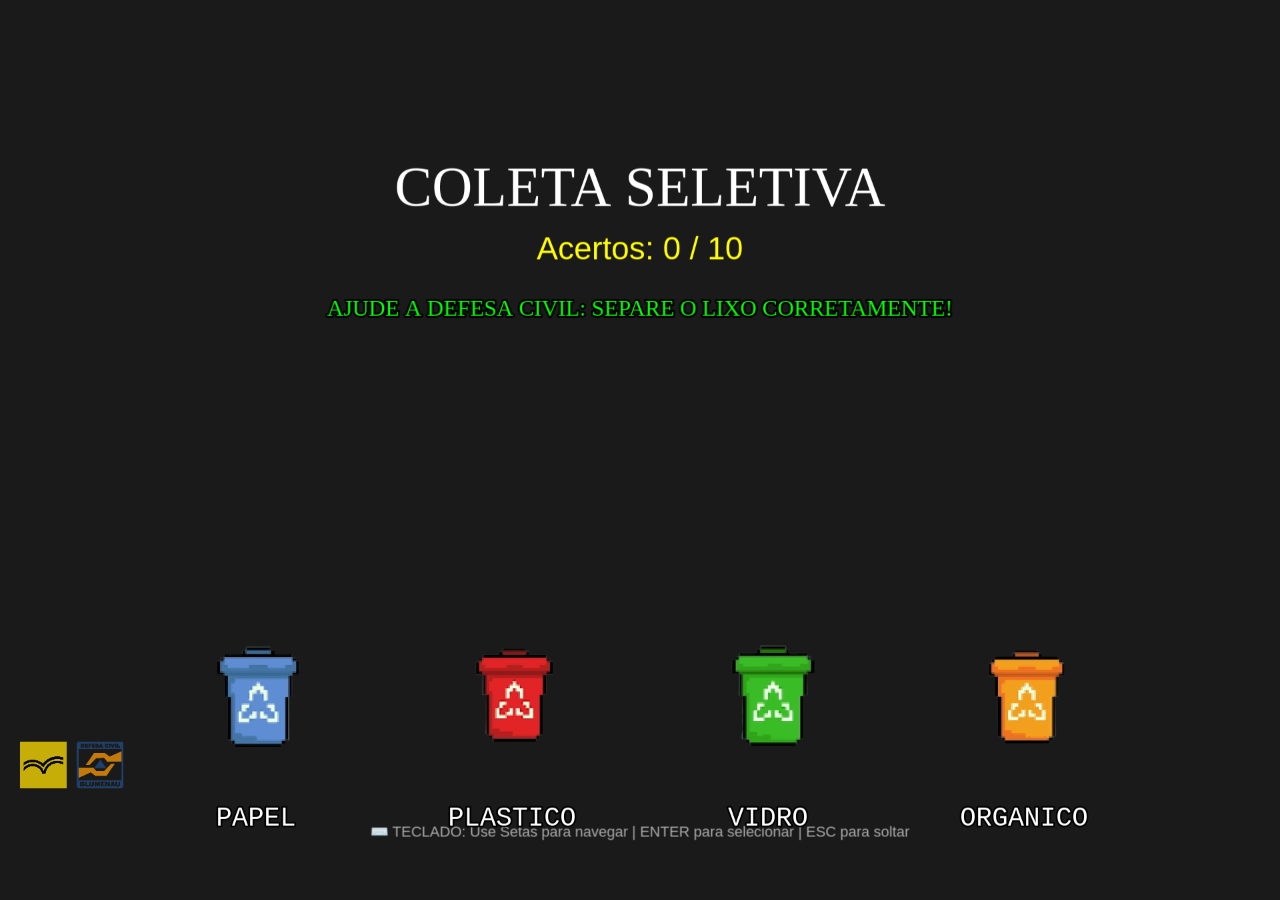
<file: jogos/separar-lixo/index.html>
<!DOCTYPE html>
<html lang="pt-br">
<head>
    <meta charset="UTF-8">
    <meta name="viewport" content="width=device-width, initial-scale=1.0">
    <title>Coleta Seletiva - Separe o Lixo</title>
    
    <script src="../../phaser.min.js"></script>
    <script src="../_shared/acessibilidade.js"></script>

    <style>
        * { box-sizing: border-box; }
        body {
            margin: 0;
            padding: 0;
            width: 100vw;
            height: 100vh;
            overflow: hidden;
            background-color: #1a1a1a;
            display: flex;
            justify-content: center;
            align-items: center;
            touch-action: none;
            user-select: none;
            -webkit-user-select: none;
            -webkit-touch-callout: none;
        }
        canvas {
            display: block;
            max-width: 100vw;
            max-height: 100vh;
            width: auto !important;
            height: auto !important;
            object-fit: contain;
            touch-action: none;
        }
    </style>
</head>
<body>
    <script type="module">
        // Proteção contra "Framebuffer status: Incomplete Attachment"
        // Intercepta erro de renderização antes de travar o jogo
        const originalError = console.error;
        let errorCount = 0;
        
        console.error = function(...args) {
            const errorMsg = String(args[0]);
            if (errorMsg.includes('Framebuffer status')) {
                errorCount++;
                console.warn('[Phaser Guard] Framebuffer error interceptado:', errorCount);
                if (errorCount > 3) {
                    console.warn('[Phaser Guard] Muitos erros de Framebuffer - reiniciando game');
                    if (window._phaserGame) {
                        window._phaserGame.scale.fullscreenTarget = null;
                    }
                    errorCount = 0;
                }
                // Não passa o erro adiante
                return;
            }
            return originalError.apply(console, args);
        };

        // ResizeObserver para detectar dimensões inválidas
        if (window.ResizeObserver) {
            setTimeout(() => {
                const observer = new ResizeObserver(() => {
                    const rect = document.documentElement.getBoundingClientRect();
                    if (rect.width === 0 || rect.height === 0) {
                        if (window._phaserGame && window._phaserGame.scale) {
                            try {
                                window._phaserGame.scale.fullscreenTarget = null;
                            } catch (e) {}
                        }
                    }
                });
                observer.observe(document.documentElement);
            }, 1000);
        }

        import SepararLixo from './SepararLixo.js';
    
        const config = {
            type: Phaser.AUTO,
            width: 1920, 
            height: 1080,
            backgroundColor: '#1a1a1a',
            input: {
                activePointers: 4, 
                touch: { capture: true }
            },
            physics: {
                default: 'arcade',
                arcade: { debug: false }
            },
            scale: {
                mode: Phaser.Scale.FIT,
                autoCenter: Phaser.Scale.CENTER_BOTH,
                parent: document.body,
                expandParent: false
            },
            scene: [SepararLixo]
        };
    
        const game = new Phaser.Game(config);
        window._phaserGame = game;

        game.events.once('ready', () => {
            const origResize = game.scale.resize.bind(game.scale);
            game.scale.resize = (w, h) => {
                if (w > 0 && h > 0) origResize(w, h);
            };
        });
        const rotularCanvas = (n = 0) => {
            const c = document.querySelector('canvas');
            if (c) {
                c.setAttribute('role', 'img');
                c.setAttribute('aria-label', 'Coleta Seletiva: arraste os itens de lixo para a lixeira correta.');
                c.setAttribute('tabindex', '0');
            } else if (n < 20) setTimeout(() => rotularCanvas(n + 1), 100);
        };
        rotularCanvas();

        // Limpeza de recursos quando iframe é destruído
        window.addEventListener('beforeunload', () => {
            if (window._phaserGame) {
                window._phaserGame.destroy(true);
                window._phaserGame = null;
            }
        });
    </script>
</body>
</html>
</file>
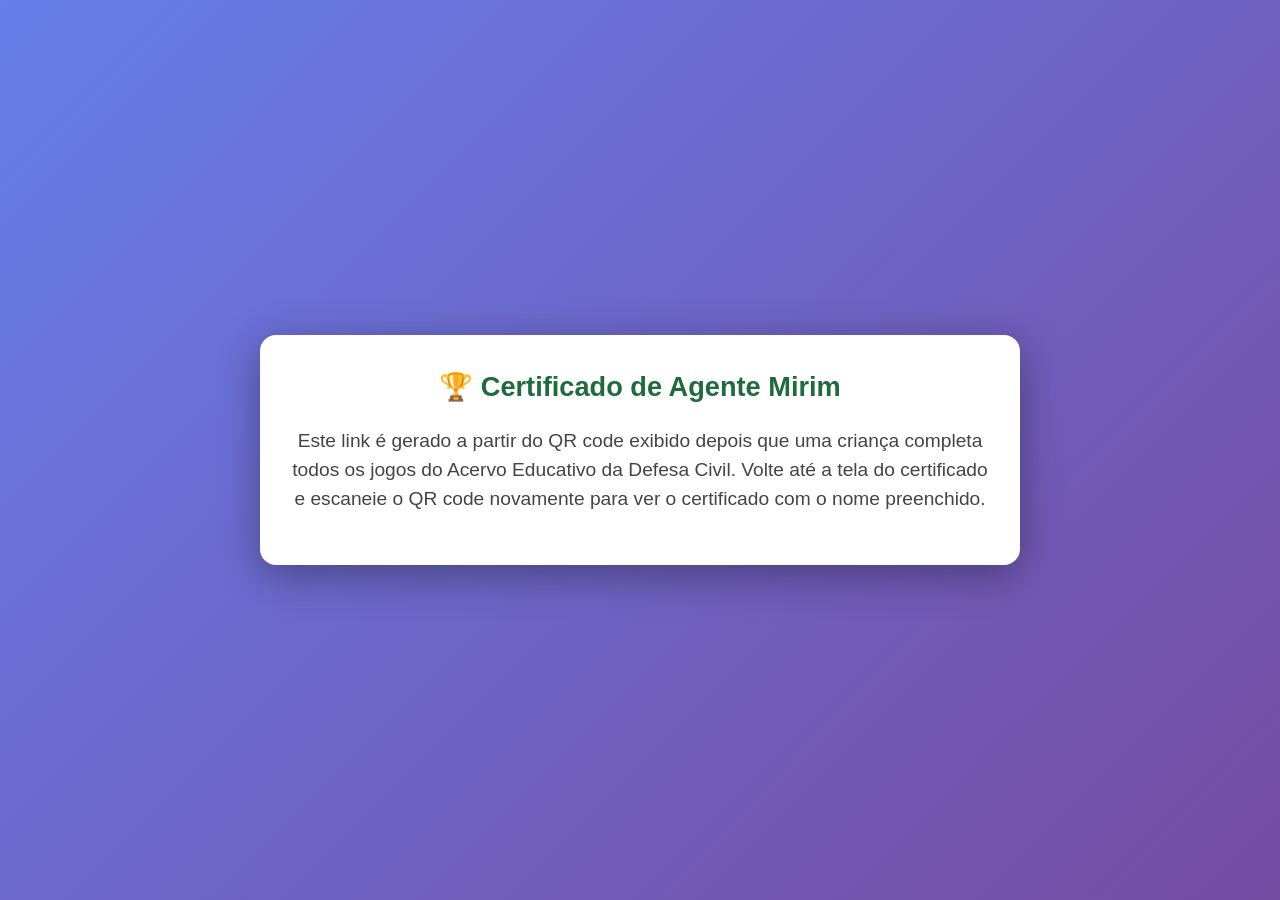
<file: certificado.html>
<!DOCTYPE html>
<html lang="pt-br">

<head>
    <meta charset="UTF-8">
    <meta name="viewport" content="width=device-width, initial-scale=1.0">
    <link rel="icon" href="assets/icone-uniasselvi.png" type="image/x-icon">
    <title>Certificado de Agente Mirim</title>
    <link rel="stylesheet" href="assets/certificado.css">
    <style>
        * {
            box-sizing: border-box;
        }

        body {
            margin: 0;
            min-height: 100vh;
            font-family: Arial, sans-serif;
            background: linear-gradient(135deg, #667eea 0%, #764ba2 100%);
            display: flex;
            justify-content: center;
            align-items: center;
            padding: clamp(12px, 4vw, 32px);
        }

        .pagina-certificado {
            background: #fff;
            border-radius: 16px;
            padding: clamp(16px, 4vw, 32px);
            max-width: 760px;
            width: 100%;
            text-align: center;
            box-shadow: 0 10px 40px rgba(0, 0, 0, 0.35);
        }

        .pagina-certificado h1 {
            font-size: clamp(1.2rem, 4vw, 1.7rem);
            color: #1e6b3c;
            margin: 0 0 6px;
        }

        .pagina-certificado > p {
            font-size: clamp(0.9rem, 2.5vw, 1.05rem);
            color: #444;
            margin: 0 0 20px;
        }

        #certificado-conteudo {
            margin: 0 0 22px;
        }

        #btn-baixar-pdf {
            min-height: 52px;
            padding: 14px 28px;
            border: none;
            border-radius: 10px;
            background: #27ae60;
            color: #fff;
            font-size: clamp(1rem, 2.8vw, 1.2rem);
            font-weight: bold;
            cursor: pointer;
        }

        #btn-baixar-pdf:disabled {
            opacity: 0.6;
            cursor: default;
        }

        #btn-baixar-pdf:focus-visible {
            outline: 3px solid #FFD700;
            outline-offset: 3px;
        }

        #mensagem-status {
            margin-top: 12px;
            font-size: 0.9rem;
            color: #666;
            min-height: 1.2em;
        }

        .aviso-sem-nome {
            font-size: clamp(1rem, 3vw, 1.2rem);
            color: #444;
            line-height: 1.5;
        }
    </style>
</head>

<body>
    <main class="pagina-certificado">
        <div id="area-com-nome">
            <h1>🏆 Seu certificado de Agente Mirim</h1>
            <p>Confira abaixo e toque no botão para baixar em PDF.</p>
            <div id="certificado-conteudo" class="certificado-papel"></div>
            <button id="btn-baixar-pdf">Baixar certificado em PDF</button>
            <p id="mensagem-status" role="status" aria-live="polite"></p>
        </div>
        <div id="area-sem-nome" class="aviso-sem-nome" style="display:none;">
            <h1>🏆 Certificado de Agente Mirim</h1>
            <p>Este link é gerado a partir do QR code exibido depois que uma criança completa todos os
                jogos do Acervo Educativo da Defesa Civil. Volte até a tela do certificado e escaneie o
                QR code novamente para ver o certificado com o nome preenchido.</p>
        </div>
    </main>

    <script src="assets/lib/html2canvas.min.js"></script>
    <script src="assets/lib/jspdf.umd.min.js"></script>
    <script src="assets/certificado.js"></script>
    <script>
        (function () {
            const parametros = new URLSearchParams(window.location.search);
            const nome = (parametros.get('nome') || '').trim();
            const dataTexto = (parametros.get('data') || '').trim();

            const areaComNome = document.getElementById('area-com-nome');
            const areaSemNome = document.getElementById('area-sem-nome');

            if (!nome) {
                areaComNome.style.display = 'none';
                areaSemNome.style.display = 'block';
                return;
            }

            document.getElementById('certificado-conteudo').innerHTML =
                montarCertificadoHTML(nome, dataTexto);

            const btnBaixar = document.getElementById('btn-baixar-pdf');
            const mensagemStatus = document.getElementById('mensagem-status');

            btnBaixar.addEventListener('click', async () => {
                btnBaixar.disabled = true;
                mensagemStatus.textContent = 'Gerando PDF...';
                try {
                    const alvo = document.getElementById('certificado-conteudo');
                    const canvas = await html2canvas(alvo, { scale: 2, backgroundColor: '#faf6ea' });
                    const imagem = canvas.toDataURL('image/png');

                    const { jsPDF } = window.jspdf;
                    const pdf = new jsPDF({
                        orientation: 'landscape',
                        unit: 'mm',
                        format: 'a4'
                    });

                    const larguraPagina = pdf.internal.pageSize.getWidth();
                    const alturaPagina = pdf.internal.pageSize.getHeight();
                    const margem = 15;
                    const larguraDisponivel = larguraPagina - margem * 2;
                    const alturaImagem = (canvas.height * larguraDisponivel) / canvas.width;
                    const alturaFinal = Math.min(alturaImagem, alturaPagina - margem * 2);
                    const larguraFinal = (canvas.width * alturaFinal) / canvas.height;
                    const x = (larguraPagina - larguraFinal) / 2;
                    const y = (alturaPagina - alturaFinal) / 2;

                    pdf.addImage(imagem, 'PNG', x, y, larguraFinal, alturaFinal);

                    const nomeArquivo = 'certificado-agente-mirim-' +
                        nome.toLowerCase().normalize('NFD').replace(/[\u0300-\u036f]/g, '').replace(/[^a-z0-9]+/g, '-').replace(/(^-|-$)/g, '') +
                        '.pdf';
                    pdf.save(nomeArquivo || 'certificado-agente-mirim.pdf');

                    mensagemStatus.textContent = 'PDF baixado com sucesso!';
                } catch (erro) {
                    console.error('[certificado] Erro ao gerar PDF:', erro);
                    mensagemStatus.textContent = 'Não foi possível gerar o PDF. Tente novamente.';
                } finally {
                    btnBaixar.disabled = false;
                }
            });
        })();
    </script>
</body>

</html>
</file>
<file: assets/certificado.css>
/**
 * Estilo do certificado de Agente Mirim, compartilhado entre a tela do kiosk
 * (index.html, dentro do modal) e a página de download em PDF (certificado.html).
 * Mantido em um arquivo único para os dois lugares nunca ficarem visualmente diferentes.
 */

.certificado-papel {
    position: relative;
    background: #faf6ea;
    border-radius: 10px;
    overflow: hidden;
    padding: clamp(18px, 3vw, 40px) clamp(22px, 4.5vw, 60px);
    box-shadow: inset 0 0 0 1px #e4ddc4;
    aspect-ratio: 1.62 / 1;
    width: 100%;
    display: flex;
    flex-direction: column;
    justify-content: center;
    align-items: center;
    text-align: center;
    color: #2b2b2b;
    font-family: Georgia, 'Times New Roman', serif;
    box-sizing: border-box;
}

.certificado-canto {
    position: absolute;
    width: clamp(46px, 9vw, 92px);
    height: clamp(46px, 9vw, 92px);
    z-index: 0;
}

.certificado-canto.tl { top: 0; left: 0; background: #17847e; clip-path: polygon(0 0, 100% 0, 0 100%); }
.certificado-canto.tr { top: 0; right: 0; background: #f2c94c; clip-path: polygon(100% 0, 0 0, 100% 100%); }
.certificado-canto.bl { bottom: 0; left: 0; background: #f2c94c; clip-path: polygon(0 100%, 0 0, 100% 100%); }
.certificado-canto.br { bottom: 0; right: 0; background: #17847e; clip-path: polygon(100% 100%, 100% 0, 0 100%); }

.certificado-cabecalho {
    position: relative;
    z-index: 1;
    width: 100%;
    display: flex;
    align-items: center;
    justify-content: space-between;
    gap: clamp(8px, 2vw, 16px);
    margin-bottom: clamp(6px, 1.5vh, 14px);
}

.certificado-instituicao {
    display: flex;
    align-items: center;
    gap: clamp(6px, 1vw, 10px);
}

.certificado-logo-uniasselvi {
    height: clamp(28px, 4.5vw, 46px);
    width: auto;
    border-radius: 6px;
    flex-shrink: 0;
}

.certificado-logo-defesacivil {
    height: clamp(32px, 5vw, 52px);
    width: auto;
    flex-shrink: 0;
}

.certificado-instituicao-texto {
    display: flex;
    flex-direction: column;
    align-items: flex-start;
    line-height: 1.15;
}

.certificado-instituicao-texto strong {
    font-size: clamp(0.7em, 1.6vw, 1em);
    letter-spacing: 0.5px;
}

.certificado-instituicao-texto span {
    font-size: clamp(0.5em, 1.1vw, 0.72em);
    color: #444;
}

.certificado-titulo-script {
    position: relative;
    z-index: 1;
    font-family: 'Brush Script MT', 'Segoe Script', 'Lucida Handwriting', cursive;
    font-size: clamp(1.8em, 6vw, 3.4em);
    color: #1f1f1f;
    margin: clamp(2px, 1vh, 8px) 0 clamp(6px, 1.5vh, 14px);
}

.certificado-texto {
    position: relative;
    z-index: 1;
    font-size: clamp(0.75em, 1.7vw, 1.05em);
    line-height: 1.5;
    max-width: 90%;
    margin: 0 0 clamp(8px, 2vh, 18px);
}

.certificado-data-local {
    position: relative;
    z-index: 1;
    font-size: clamp(0.7em, 1.4vw, 0.9em);
    color: #444;
    font-style: italic;
}
</file>
<file: jogos/caca-palavras/styles.css>
* {
    margin: 0;
    padding: 0;
    box-sizing: border-box;
    -webkit-tap-highlight-color: transparent;
    user-select: none;
}

body {
    font-family: 'Comic Sans MS', 'Arial', sans-serif;
    background: linear-gradient(135deg, #667eea 0%, #764ba2 100%);
    height: 100vh;
    width: 100vw;
    display: flex;
    justify-content: center;
    align-items: center;
    padding: clamp(4px, 1vw, 10px);
    overflow: hidden;
}

.game-container {
    width: 98vw;
    height: 98vh;
    background: white;
    border-radius: clamp(10px, 2vw, 20px);
    box-shadow: 0 15px 50px rgba(0,0,0,0.4);
    display: flex;
    flex-direction: column;
    overflow: hidden;
    position: relative;
}

/* HEADER */
.game-header {
    background: linear-gradient(135deg, #4facfe 0%, #00f2fe 100%);
    padding: clamp(6px, 1.2vh, 12px) clamp(10px, 2vw, 20px);
    text-align: center;
    color: white;
    position: relative;
    z-index: 100;
    flex-shrink: 0;
}

.btn-back {
    position: absolute;
    left: clamp(8px, 1.5vw, 20px);
    top: 50%;
    transform: translateY(-50%);
    background: rgba(255,255,255,0.2);
    color: white;
    border: 2px solid white;
    min-height: 44px;
    padding: clamp(8px, 0.8vh, 12px) clamp(8px, 1.2vw, 15px);
    font-size: clamp(0.7em, 1.5vw, 1em);
    border-radius: 25px;
    cursor: pointer;
    font-weight: bold;
    white-space: nowrap;
}

.game-header h1 {
    font-size: clamp(0.9em, 2.5vw, 1.6em);
    margin-bottom: 2px;
}
.score-board { font-size: clamp(0.8em, 1.8vw, 1.1em); }

/* INTRO */
.intro-screen {
    flex: 1;
    display: flex;
    justify-content: center;
    align-items: center;
    background: radial-gradient(circle, #ffffff 0%, #f0f4ff 100%);
    padding: clamp(10px, 2vw, 20px);
}

.intro-content {
    display: flex;
    flex-direction: column;
    align-items: center;
    text-align: center;
    gap: clamp(8px, 1.5vh, 15px);
    max-width: min(600px, 90vw);
    padding: clamp(10px, 2vw, 20px);
}

.intro-icon { font-size: clamp(2.5em, 8vw, 5em); }

.intro-content h2 {
    font-size: clamp(1.5em, 5vw, 3em);
    color: #667eea;
}

.intro-content p {
    font-size: clamp(0.9em, 2.5vw, 1.5em);
    color: #444;
}

.hint-text {
    font-size: clamp(0.75em, 1.8vw, 1.2em) !important;
    color: #888 !important;
    background: #f0f4ff;
    padding: clamp(6px, 1vh, 10px) clamp(10px, 2vw, 20px);
    border-radius: 10px;
}

.btn-start {
    background: linear-gradient(135deg, #f093fb 0%, #f5576c 100%);
    color: white;
    border: none;
    padding: clamp(12px, 2vh, 20px) clamp(30px, 6vw, 70px);
    font-size: clamp(1em, 3vw, 2em);
    border-radius: 60px;
    cursor: pointer;
    font-weight: bold;
    box-shadow: 0 10px 30px rgba(245,87,108,0.4);
    transition: transform 0.2s;
    margin-top: clamp(5px, 1vh, 10px);
}

.btn-start:active { transform: scale(0.95); }

/* GAME SCREEN */
.game-screen {
    flex: 1;
    display: flex;
    flex-direction: column;
    min-height: 0;
    padding: clamp(5px, 1vw, 10px);
    overflow: hidden;
    isolation: isolate;
}

.game-layout {
    flex: 1;
    display: grid;
    /* landscape: grid à esquerda, painel à direita */
    grid-template-columns: 1fr clamp(160px, 22vw, 280px);
    gap: clamp(6px, 1.2vw, 12px);
    min-height: 0;
}

/* portrait: empilha grid em cima, painel embaixo */
@media (orientation: portrait) {
    .game-layout {
        grid-template-columns: 1fr;
        grid-template-rows: 1fr auto;
    }
    .words-panel {
        max-height: clamp(130px, 25vh, 220px);
    }
}

/* GRID */
.grid-area {
    display: flex;
    flex-direction: column;
    gap: clamp(4px, 0.8vh, 8px);
    min-height: 0;
}

.word-grid {
    flex: 1;
    display: grid;
    /* gap e tamanho das células são definidos via JS com base na tela */
    gap: var(--cell-gap, 3px);
    min-height: 0;
    overflow: hidden;
    align-content: center;
    justify-content: center;
}

.cell {
    /* tamanho definido via JS com --cell-size */
    width: var(--cell-size, 44px);
    height: var(--cell-size, 44px);
    display: flex;
    align-items: center;
    justify-content: center;
    font-size: var(--cell-font, 1.1em);
    font-weight: bold;
    border-radius: clamp(4px, 0.8vw, 8px);
    background: #f0f4ff;
    border: 2px solid #d0d8ff;
    cursor: pointer;
    transition: all 0.15s ease;
    color: #333;
    text-transform: uppercase;
}

.cell:hover { background: #dde6ff; border-color: #667eea; }

.cell:focus-visible {
    outline: 3px solid #FFD700;
    outline-offset: -2px;
    z-index: 1;
}

.cell.selected {
    background: #667eea;
    color: white;
    border-color: #4a5fd4;
    transform: scale(1.08);
}

.cell.found {
    background: #28a745;
    color: white;
    border-color: #1e7e34;
    cursor: default;
}

.cell.found.selected {
    background: #28a745;
    transform: none;
}

.cell.found:hover {
    background: #28a745;
    border-color: #1e7e34;
}

.cell.wrong-flash {
    background: #dc3545 !important;
    color: white !important;
    border-color: #c82333 !important;
    animation: wrongFlash 0.4s ease;
}

@keyframes wrongFlash {
    0%, 100% { transform: scale(1); }
    50% { transform: scale(1.15); }
}

.cell.correct-flash {
    animation: correctPop 0.4s ease;
}

@keyframes correctPop {
    0% { transform: scale(1); }
    50% { transform: scale(1.2); }
    100% { transform: scale(1); }
}

/* SELECTED WORD BAR */
.selected-word-bar {
    display: flex;
    align-items: center;
    gap: clamp(5px, 1vw, 10px);
    background: #f8f9fa;
    border-radius: 12px;
    padding: clamp(5px, 0.8vh, 8px) clamp(8px, 1.5vw, 15px);
    flex-shrink: 0;
}

.selected-word-bar .label {
    font-size: clamp(0.75em, 1.5vw, 1em);
    color: #666;
    font-weight: bold;
    white-space: nowrap;
}

.selected-display {
    flex: 1;
    font-size: clamp(0.9em, 2vw, 1.4em);
    font-weight: bold;
    color: #667eea;
    letter-spacing: clamp(1px, 0.5vw, 4px);
    text-transform: uppercase;
    overflow: hidden;
    text-overflow: ellipsis;
    white-space: nowrap;
}

.btn-clear {
    background: #dc3545;
    color: white;
    border: none;
    min-width: 44px;
    min-height: 44px;
    width: clamp(32px, 4vw, 44px);
    height: clamp(32px, 4vw, 44px);
    border-radius: 50%;
    padding: 0;
    font-size: clamp(0.75em, 1.5vw, 1em);
    cursor: pointer;
    display: flex;
    align-items: center;
    justify-content: center;
    flex-shrink: 0;
}

/* WORDS PANEL */
.words-panel {
    background: #f8f9fa;
    border-radius: clamp(8px, 1.5vw, 15px);
    padding: clamp(6px, 1vw, 12px);
    display: flex;
    flex-direction: column;
    gap: clamp(4px, 0.8vh, 8px);
    min-height: 0;
    overflow: hidden;
}

.words-panel h3 {
    color: #667eea;
    font-size: clamp(0.75em, 1.5vw, 1.1em);
    text-align: center;
    flex-shrink: 0;
}

.word-list {
    flex: 1;
    overflow-y: auto;
    display: flex;
    flex-direction: column;
    gap: clamp(3px, 0.5vh, 5px);
}

.word-list::-webkit-scrollbar { width: 6px; }
.word-list::-webkit-scrollbar-thumb { background: #ccc; border-radius: 10px; }

.word-item {
    background: white;
    border-radius: 8px;
    padding: clamp(5px, 0.9vh, 10px) clamp(7px, 1.2vw, 14px);
    border: 2px solid #e0e6ff;
    display: flex;
    flex-direction: column;
    gap: 3px;
    transition: all 0.3s;
}

.word-item.found-word {
    background: #d4edda;
    border-color: #28a745;
    opacity: 0.8;
}

.word-item .word-name {
    /* Aumentado para ficar bem legível: são só 8 palavras, sobra espaço no painel */
    font-size: clamp(1em, 2.4vw, 1.5em);
    font-weight: bold;
    color: #333;
    text-transform: uppercase;
    letter-spacing: 1px;
}

.word-item.found-word .word-name {
    text-decoration: line-through;
    color: #28a745;
}

.word-item .word-tip {
    font-size: clamp(0.7em, 1.3vw, 0.9em);
    color: #888;
    line-height: 1.25;
}

/* TIP BOX */
.tip-box {
    background: #fff3cd;
    border-radius: 10px;
    padding: clamp(5px, 0.8vh, 8px) clamp(6px, 1vw, 12px);
    font-size: clamp(0.65em, 1.2vw, 0.85em);
    color: #856404;
    min-height: clamp(36px, 6vh, 50px);
    display: flex;
    align-items: center;
    text-align: center;
    flex-shrink: 0;
    line-height: 1.3;
}

/* COMPLETION */
.completion-screen {
    flex: 1;
    display: flex;
    justify-content: center;
    align-items: center;
    background: radial-gradient(circle, #ffffff 0%, #f0f4ff 100%);
    padding: clamp(10px, 2vw, 20px);
}

.completion-content {
    text-align: center;
    display: flex;
    flex-direction: column;
    align-items: center;
    gap: clamp(8px, 1.5vh, 15px);
}

.completion-content h2 {
    font-size: clamp(1.5em, 5vw, 3em);
    color: #28a745;
}
.completion-content p {
    font-size: clamp(0.9em, 2.5vw, 1.4em);
    color: #444;
}
.completion-msg {
    font-size: clamp(0.8em, 1.8vw, 1.1em) !important;
    color: #667eea !important;
}

.btn-restart {
    background: #28a745;
    color: white;
    border: none;
    padding: clamp(10px, 1.8vh, 18px) clamp(25px, 5vw, 55px);
    font-size: clamp(1em, 2.5vw, 1.6em);
    border-radius: 50px;
    cursor: pointer;
    font-weight: bold;
    margin-top: clamp(5px, 1vh, 10px);
    transition: transform 0.2s;
}

.btn-restart:active { transform: scale(0.95); }

.hidden { display: none !important; }

/* Logos de parceria (Uniasselvi / Defesa Civil): decorativas, não podem atrapalhar o jogo */
.rodape-parceria {
    position: fixed;
    left: 10px;
    bottom: 10px;
    z-index: 5;
    display: flex;
    align-items: center;
    gap: 6px;
    opacity: 0.75;
    pointer-events: none;
}

.rodape-parceria img {
    height: clamp(26px, 4vw, 36px);
    width: auto;
    display: block;
}

/* Telas muito baixas em landscape (ex: landscape mobile) */
@media (max-height: 480px) {
    .game-header h1 { font-size: 0.85em; }
    .score-board { font-size: 0.75em; }
    .words-panel h3 { display: none; }
    .tip-box { display: none; }
    .word-item .word-tip { display: none; }
    .intro-icon { font-size: 3em; }
    .intro-content h2 { font-size: 1.8em; }
    .intro-content p { font-size: 1em; }
    .btn-start { padding: 12px 35px; font-size: 1.2em; }
}
</file>
<file: jogos/jogo-associacao-defesa-civil/styles.css>
* {
    margin: 0;
    padding: 0;
    box-sizing: border-box;
    -webkit-tap-highlight-color: transparent;
    user-select: none;
}

:root {
    font-size: 14px;
}

@media (min-width: 480px) {
    :root { font-size: 15px; }
}

@media (min-width: 768px) {
    :root { font-size: 16px; }
}

@media (min-width: 1024px) {
    :root { font-size: 18px; }
}

@media (min-width: 1920px) {
    :root { font-size: 24px; }
}

body {
    font-family: 'Comic Sans MS', 'Arial', sans-serif;
    background: linear-gradient(135deg, #667eea 0%, #764ba2 100%);
    height: 100vh;
    width: 100vw;
    display: flex;
    justify-content: center;
    align-items: center;
    padding: 0.4rem;
    overflow: hidden;
}

.game-container {
    width: 99vw;
    height: 99vh;
    background: white;
    border-radius: 1rem;
    box-shadow: 0 0.5rem 2rem rgba(0, 0, 0, 0.4);
    display: flex;
    flex-direction: column;
    overflow: hidden;
}

/* --- TELA INICIAL (INTRO) --- */
.intro-screen {
    flex: 1;
    display: flex;
    justify-content: center;
    align-items: center;
    padding: 1rem;
    background: radial-gradient(circle, #ffffff 0%, #f0f4ff 100%);
    overflow-y: auto;
}

.intro-content {
    max-width: 50rem;
    width: 100%;
    display: flex;
    flex-direction: column;
    align-items: center;
    text-align: center;
    gap: 0.8rem;
}

.logo-image {
    width: clamp(6rem, 20vw, 12rem);
    height: auto;
    filter: drop-shadow(0 0.3rem 1rem rgba(0,0,0,0.1));
}

.intro-content h2 {
    font-size: clamp(1.8rem, 5vw, 3.5rem);
    color: #667eea;
    line-height: 1.1;
}

.intro-content p {
    font-size: clamp(0.9rem, 2.5vw, 1.5rem);
    color: #444;
    max-width: 90%;
}

.btn-start {
    background: linear-gradient(135deg, #f093fb 0%, #f5576c 100%);
    color: white;
    border: none;
    padding: clamp(0.8rem, 2vw, 1.5rem) clamp(1.5rem, 4vw, 3rem);
    font-size: clamp(1.1rem, 3vw, 2rem);
    border-radius: 3.5rem;
    cursor: pointer;
    margin-top: 0.5rem;
    font-weight: bold;
    box-shadow: 0 0.5rem 1.5rem rgba(245, 87, 108, 0.4);
    transition: transform 0.2s, box-shadow 0.2s;
    touch-action: manipulation;
}

.btn-start:active {
    transform: scale(0.95);
}

/* --- HEADER DO JOGO --- */
.game-header {
    background: linear-gradient(135deg, #4facfe 0%, #00f2fe 100%);
    padding: 0.4rem 1rem;
    text-align: center;
    color: white;
    position: relative;
    flex-shrink: 0;
    display: flex;
    align-items: center;
    justify-content: center;
    min-height: 3rem;
}

.btn-back {
    position: absolute;
    left: 0.5rem;
    top: 50%;
    transform: translateY(-50%);
    background: rgba(255, 255, 255, 0.2);
    color: white;
    border: 0.1rem solid white;
    padding: 0.4rem 0.8rem;
    font-size: clamp(0.7rem, 2vw, 1rem);
    border-radius: 1.5rem;
    cursor: pointer;
    font-weight: bold;
    touch-action: manipulation;
    white-space: nowrap;
}

.game-header h1 {
    font-size: clamp(0.8rem, 2.5vw, 1.5rem);
    margin: 0;
    padding: 0 5rem;
}

.score-board {
    display: none;
}

@media (min-width: 480px) {
    .score-board {
        display: flex;
        position: absolute;
        right: 0.5rem;
        top: 50%;
        transform: translateY(-50%);
        gap: 0.8rem;
        font-size: clamp(0.7rem, 1.5vw, 1rem);
    }
}

/* --- TELA DE JOGO ATIVO --- */
.game-screen {
    flex: 1;
    padding: 0.4rem 0.6rem;
    display: flex;
    flex-direction: column;
    min-height: 0;
    overflow: hidden;
}

.instruction {
    text-align: center;
    padding: 0.3rem;
    background: #fff3cd;
    border-radius: 0.5rem;
    margin-bottom: 0.3rem;
    flex-shrink: 0;
}

.instruction p {
    font-size: clamp(0.75rem, 2vw, 1rem);
    color: #856404;
    font-weight: bold;
}

.game-board {
    flex: 1;
    display: grid;
    grid-template-columns: 1fr 1fr;
    gap: clamp(0.5rem, 2vw, 2rem);
    position: relative;
    min-height: 0;
}

.connections-canvas {
    position: absolute;
    top: 0;
    left: 0;
    width: 100%;
    height: 100%;
    pointer-events: none;
    z-index: 1;
}

.risks-column, .actions-column {
    background: #f8f9fa;
    padding: clamp(0.4rem, 1vw, 0.8rem);
    border-radius: 0.8rem;
    display: flex;
    flex-direction: column;
    min-height: 0;
    z-index: 2;
    overflow: hidden;
}

.risks-column h3, .actions-column h3 {
    text-align: center;
    color: #667eea;
    margin-bottom: 0.3rem;
    font-size: clamp(0.75rem, 2vw, 1.2rem);
    flex-shrink: 0;
}

.cards-container {
    display: flex;
    flex-direction: column;
    /* gap proporcional: com 7 cards em ~80vh disponível, gap menor evita overflow */
    gap: clamp(0.1rem, 0.5vh, 0.4rem);
    padding: 0.2rem;
    flex: 1;
    min-height: 0;
    /* Remove o scroll — os cards vão encolher para caber */
    overflow: hidden;
}

.cards-container::-webkit-scrollbar { display: none; }

/* --- CARDS --- */
.card {
    background: white;
    padding: clamp(0.15rem, 0.8vh, 0.5rem) clamp(0.4rem, 1vw, 0.8rem);
    border-radius: 0.6rem;
    box-shadow: 0 0.1rem 0.3rem rgba(0, 0, 0, 0.1);
    border: 0.15rem solid transparent;
    display: flex;
    align-items: center;
    gap: clamp(0.3rem, 1vw, 0.8rem);
    /* flex: 1 faz cada card ocupar uma fração igual da altura disponível,
       eliminando o scroll independente do número de pares do nível */
    flex: 1;
    min-height: 0;
    transition: all 0.2s ease;
    cursor: grab;
    touch-action: none;
}

.card-icon {
    font-size: clamp(0.9rem, 2.5vh, 1.8rem);
    flex-shrink: 0;
}

.card-text {
    font-size: clamp(0.875rem, 1.4vh, 1.1rem);
    color: #333;
    font-weight: bold;
    line-height: 1.2;
}

.card.dragging {
    opacity: 1;
    background: #e7f3ff;
    border-color: #667eea;
    transform: scale(1.05);
    box-shadow: 0 0.4rem 1rem rgba(102, 126, 234, 0.4);
    z-index: 1001;
    cursor: grabbing;
}

.card.drop-zone {
    border: 0.15rem dashed #667eea !important;
    background: #f0f7ff !important;
    transform: scale(1.02);
}

.card.matched {
    background: #d4edda;
    border-color: #28a745;
    opacity: 0.8;
    cursor: default;
}

/* Card escolhido via teclado, aguardando o par correspondente */
.card.selected {
    border-color: #FFD700;
    background: #fff8e1;
    box-shadow: 0 0 0 0.2rem rgba(255, 215, 0, 0.6);
}

.card.shake { animation: shake 0.5s; }
@keyframes shake {
    0%, 100% { transform: translateX(0); }
    25% { transform: translateX(-0.4rem); }
    75% { transform: translateX(0.4rem); }
}

.feedback {
    position: fixed;
    top: 50%;
    left: 50%;
    transform: translate(-50%, -50%);
    padding: 0.8rem 1.5rem;
    border-radius: 1rem;
    font-size: clamp(1rem, 3vw, 1.8rem);
    font-weight: bold;
    z-index: 2000;
    text-align: center;
}

/* WCAG 2.4.7: indicador de foco visível para navegação por teclado */
*:focus-visible {
    outline: 3px solid #FFD700;
    outline-offset: 2px;
}

/* WCAG 1.4.3: feedback com contraste suficiente */
.feedback.correct { background: #1e8449; color: white; } /* contraste 5.1:1 */
.feedback.incorrect { background: #922b21; color: white; } /* contraste 5.4:1 */

.completion-screen {
    flex: 1;
    display: flex;
    justify-content: center;
    align-items: center;
    background: #fff;
    padding: 1rem;
    overflow-y: auto;
}

.completion-content {
    text-align: center;
    display: flex;
    flex-direction: column;
    align-items: center;
    gap: 1rem;
}

.completion-content h2 {
    font-size: clamp(1.5rem, 4vw, 2.5rem);
}

.btn-restart {
    background: #28a745;
    color: white;
    border: none;
    padding: clamp(0.8rem, 2vw, 1.2rem) clamp(1.5rem, 4vw, 3rem);
    font-size: clamp(1rem, 2.5vw, 1.5rem);
    border-radius: 3rem;
    cursor: pointer;
    touch-action: manipulation;
}

.hidden { display: none !important; }

/* Logos de parceria (Uniasselvi / Defesa Civil): decorativas, não podem atrapalhar o jogo */
.rodape-parceria {
    position: fixed;
    left: 0.6rem;
    bottom: 0.6rem;
    z-index: 5;
    display: flex;
    align-items: center;
    gap: 0.4rem;
    opacity: 0.75;
    pointer-events: none;
}

.rodape-parceria img {
    height: clamp(1.6rem, 4vw, 2.2rem);
    width: auto;
    display: block;
}

/* Landscape mobile / telas baixas */
@media (max-height: 500px) {
    .game-header { min-height: 2.5rem; }
    .card { min-height: 2.5rem; }
    .card-icon { font-size: 1rem; }
}

/* Small screens in portrait mode - stack columns vertically */
@media (max-width: 480px) {
    .game-board {
        grid-template-columns: 1fr;
    }
}

/* Telas muito pequenas em portrait */
@media (max-width: 360px) {
    .game-header h1 { font-size: 0.7rem; padding: 0 4rem; }
    .card-text { font-size: clamp(0.875rem, 1.4vh, 1rem); }
}
</file>
<file: jogos/quiz/css/estilo.css>
* {
    margin: 0;
    padding: 0;
    box-sizing: border-box;
    font-family: sans-serif;
}

:root {
    font-size: 13px;
}

@media (min-width: 480px) {
    :root { font-size: 14px; }
}

@media (min-width: 768px) {
    :root { font-size: 14px; }
}

@media (min-width: 1024px) {
    :root { font-size: 15px; }
}

@media (min-width: 1920px) {
    :root { font-size: 16px; }
}

html, body {
    margin: 0;
    padding: 0;
    width: 100%;
    height: 100%;
    overflow: hidden;
}

body {
    display: flex;
    flex-direction: column;
}

header {
    padding: 0.3rem 0.8rem;
    text-align: center;
    background-color: #557368;
    color: #2E3140;
    display: flex;
    justify-content: space-between;
    align-items: center;
    border-bottom: 0.2rem solid #b45858;
    flex-shrink: 0;
}

header h1 {
    font-size: clamp(0.9rem, 2.2vw, 1.3rem);
}

main {
    background-color: #c6c6c6;
    flex: 1;
    position: relative;
    display: flex;
    justify-content: center;
    align-items: center;
    flex-direction: column;
    padding: 1rem;
    overflow-y: auto;
}

a {
    text-decoration: none;
    color: #2E3140;
}

#mascote {
    width: clamp(2.5rem, 6vw, 4.5rem);
}

#alternat {
    color: #2E3140;
}

#pergunta {
    background-color: #557368;
    color: #2E3140;
    min-width: min(20rem, 95vw);
    max-width: min(38rem, 90vw);
    width: 90%;
    border-radius: 0.8rem;
    box-shadow: 0.1rem 0.2rem rgba(0, 0, 0, 0.2);
    padding-bottom: 0.6rem;
    border: 0.15rem solid #b45858;
}

#progresso-quiz {
    text-align: center;
    padding-top: 0.8rem;
    font-size: clamp(0.75rem, 1.8vw, 0.95rem);
    font-weight: bold;
    color: #ffffff;
    opacity: 0.85;
    letter-spacing: 0.03em;
}

#questao {
    text-align: center;
    padding: 0.8rem 1rem 0.5rem;
    font-size: clamp(0.8rem, 1.3vw, 0.95rem);
    font-weight: bold;
}

.opcoes {
    margin: 0 0.8rem 0.5rem 0.8rem;
    display: flex;
    align-items: center;
}

.botao {
    background-color: #86a882;
    border: none;
    margin: 0.2rem;
    display: flex;
    align-items: center;
    gap: 0.6rem;
    padding: 0.45rem 0.75rem;
    width: 100%;
    height: auto;
    border-radius: 1.2rem;
    cursor: pointer;
    text-align: left;
    transition: 0.3s;
    word-break: break-word;
    /* WCAG 2.5.5: alvo de toque próximo de 44px, mesmo com o texto menor */
    min-height: 2.8rem;
    -webkit-tap-highlight-color: transparent;
    touch-action: manipulation;
}

.letra {
    font-size: clamp(0.75rem, 1.2vw, 0.9rem);
    font-weight: bold;
    margin-left: 0.3rem;
    flex-shrink: 0;
}

.alter {
    color: #2E3140;
    font-size: clamp(0.7rem, 1.1vw, 0.85rem);
    display: flex;
    align-items: center;
    flex: 1 1 0;
    margin-left: 0.2rem;
}

.botao:hover {
    background-color: #a4c196;
    transform: translate(-0.1rem, -0.05rem);
}

.botao:active {
    transform: scale(0.97);
    background-color: #a4c196;
}

#paiBotoes {
    display: flex;
    justify-content: center;
    flex-wrap: wrap;
    gap: 0.4rem;
    margin-top: 0.5rem;
    padding: 0 0.6rem;
}

.b {
    color: #2E3140;
    background-color: #86a882;
    display: inline-block;
    margin: 0.2rem;
    padding: 0.4rem 0.8rem;
    border-radius: 0.6rem;
    border: none;
    transition: all 0.3s;
    font-size: clamp(0.75rem, 1.4vw, 0.95rem);
    font-weight: bold;
    min-width: 4.5rem;
    min-height: 2.6rem;
    cursor: pointer;
    -webkit-tap-highlight-color: transparent;
    touch-action: manipulation;
}

.b:hover {
    box-shadow: 0.1rem 0.2rem rgba(0, 0, 0, 0.2);
    transform: translate(-0.1rem, -0.05rem);
    background-color: #a4c196;
}

.b:active {
    transform: scale(0.97);
}

#paiAmora, #paiBotoes {
    display: none;
}

#paiAmora {
    position: relative;
    display: flex;
    justify-content: center;
    align-items: flex-end;
    width: 100%;
    padding: 0.5rem 0;
    pointer-events: none;
}

.amoraPonto {
    width: clamp(3.5rem, 12vw, 7rem);
}

footer {
    background-color: #557368;
    text-align: center;
    padding: 0.4rem;
    border-top: 0.2rem solid #b45858;
    flex-shrink: 0;
}

/* WCAG 2.4.7: indicador de foco visível para navegação por teclado */
*:focus-visible {
    outline: 3px solid #FFD700;
    outline-offset: 2px;
}

.botaoSelecionado { background-color: #ffca28; }
.botaoErrado { background-color: #c0392b; color: #fff; } /* WCAG 1.4.3: vermelho mais escuro = contraste 4.6:1 */
.botaoCerto { background-color: #1e8449; color: #fff; }  /* WCAG 1.4.3: verde mais escuro = contraste 5.1:1 */
.mostrar-resultado { display: flex !important; }

/* WCAG 1.4.1: acerto/erro não pode depender só da cor (daltonismo) */
.botaoErrado::after { content: '✗'; margin-left: auto; font-weight: bold; font-size: 1.4em; }
.botaoCerto::after { content: '✓'; margin-left: auto; font-weight: bold; font-size: 1.4em; }

/* Landscape mobile */
@media (max-height: 500px) {
    #questao { padding: 0.4rem 0.8rem; }
    .opcoes { margin-bottom: 0.3rem; }
    .botao { padding: 0.25rem 0.6rem; min-height: 1.8rem; }
    #paiBotoes { margin-top: 0.3rem; }
}

/* Logos de parceria (Uniasselvi / Defesa Civil): decorativas, não podem atrapalhar o jogo */
.rodape-parceria {
    position: fixed;
    left: 0.6rem;
    bottom: 0.6rem;
    z-index: 5;
    display: flex;
    align-items: center;
    gap: 0.4rem;
    opacity: 0.75;
    pointer-events: none;
}

.rodape-parceria img {
    height: clamp(1.6rem, 4vw, 2.2rem);
    width: auto;
    display: block;
}

/* Telas muito pequenas */
@media (max-width: 360px) {
    #mascote { width: 2.2rem; }
    .letra { font-size: 0.7rem; }
}
</file>
